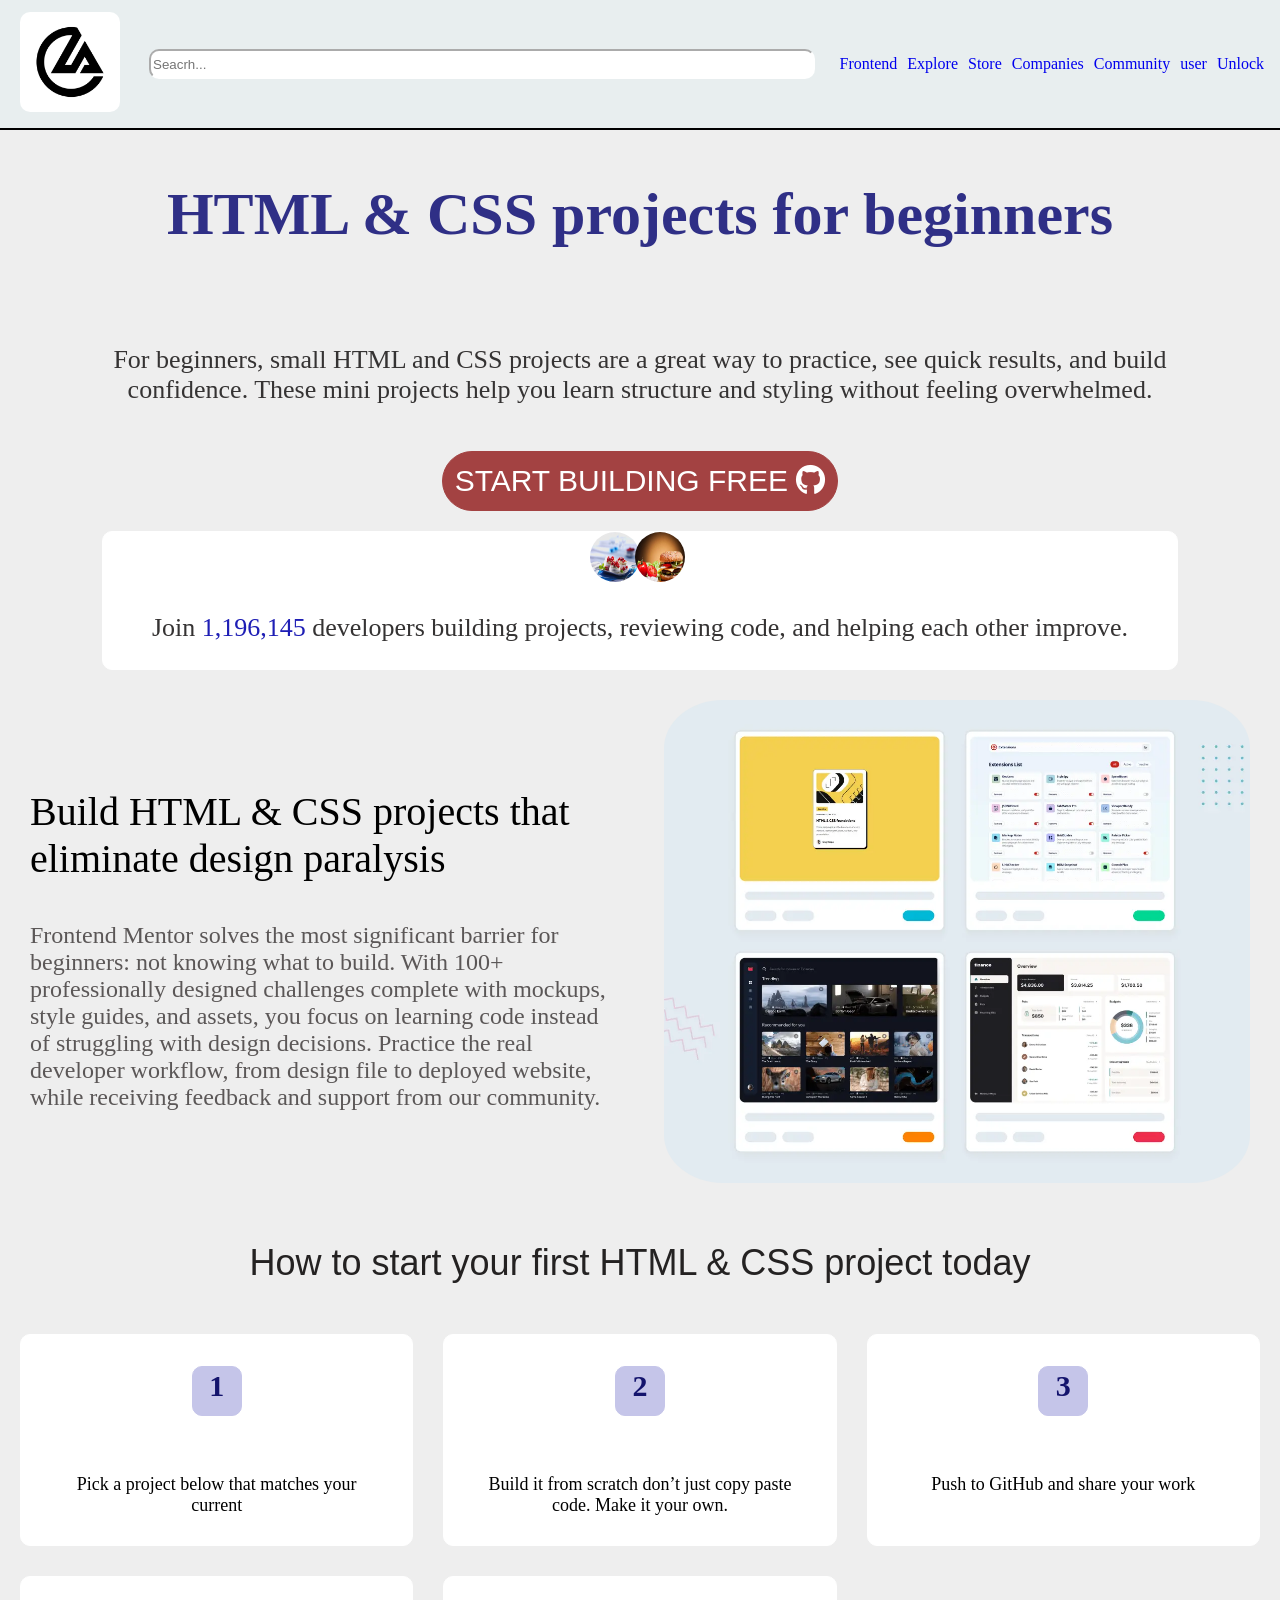
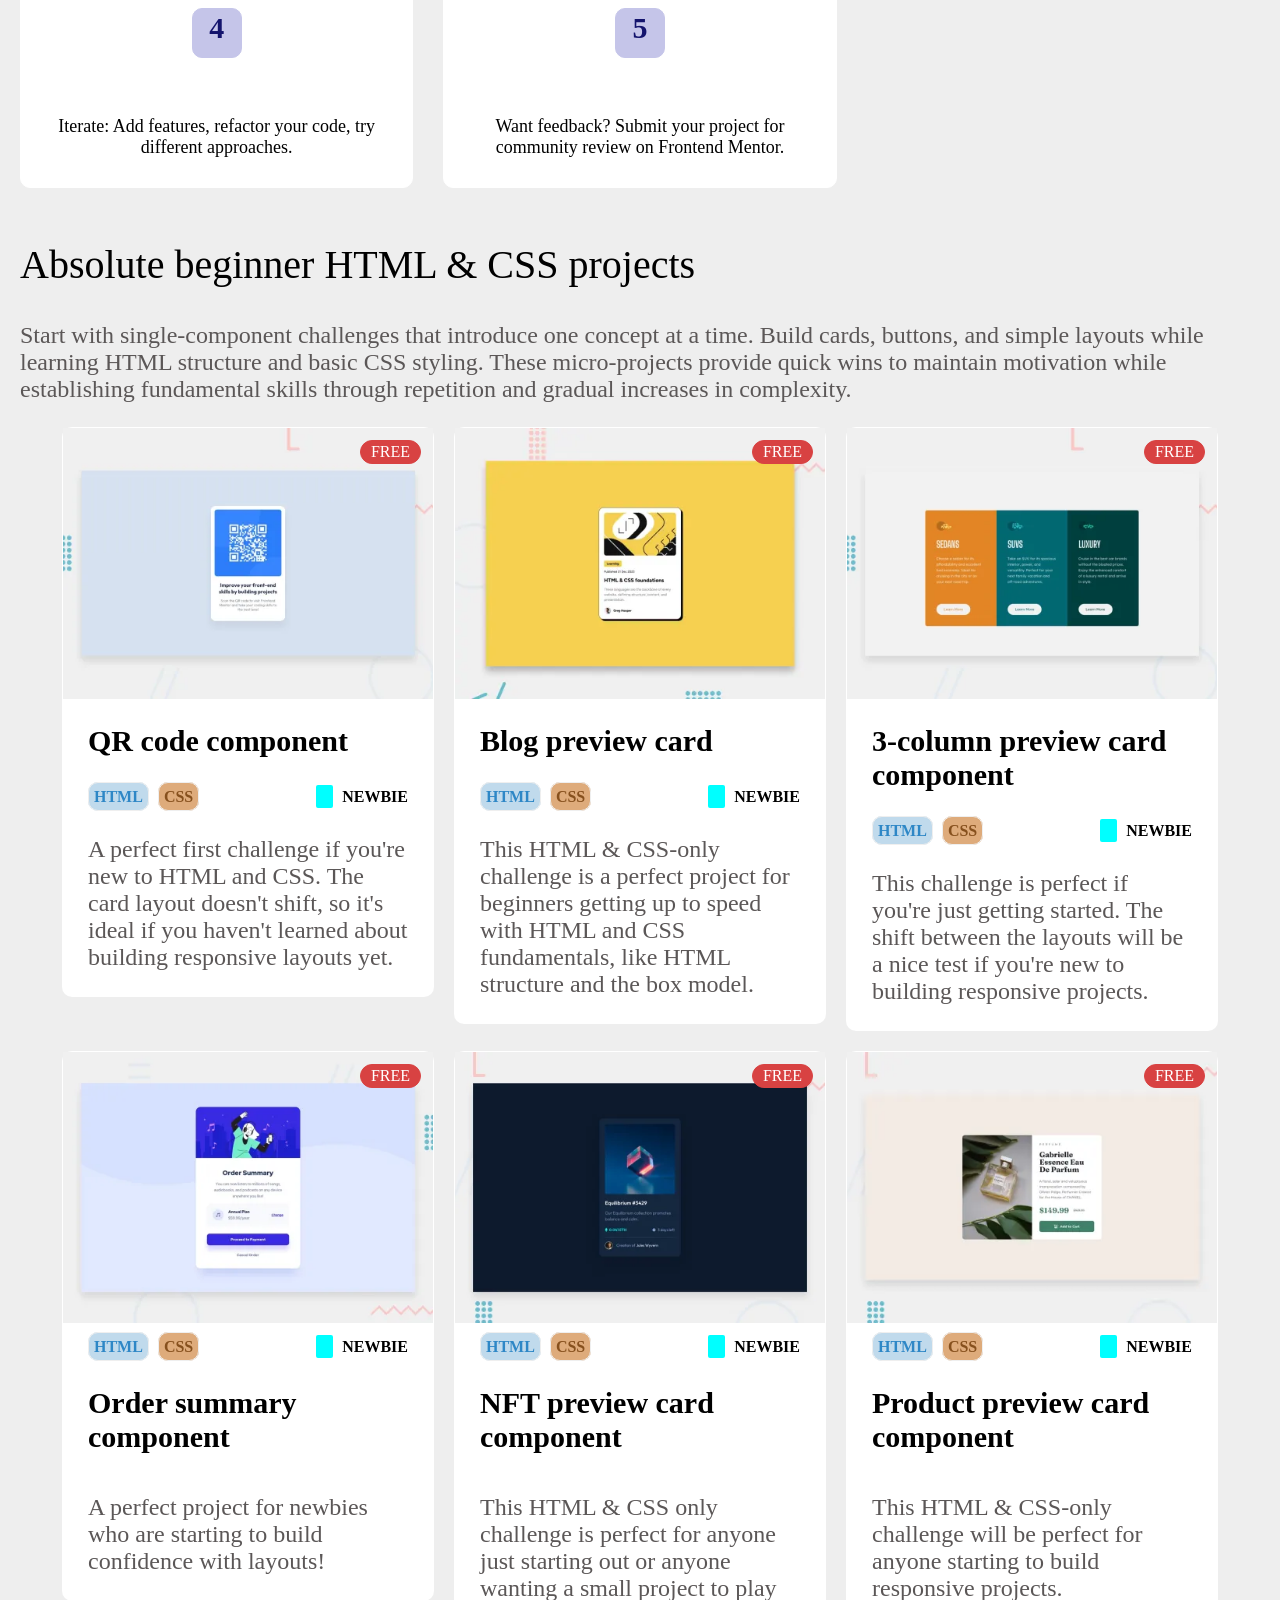
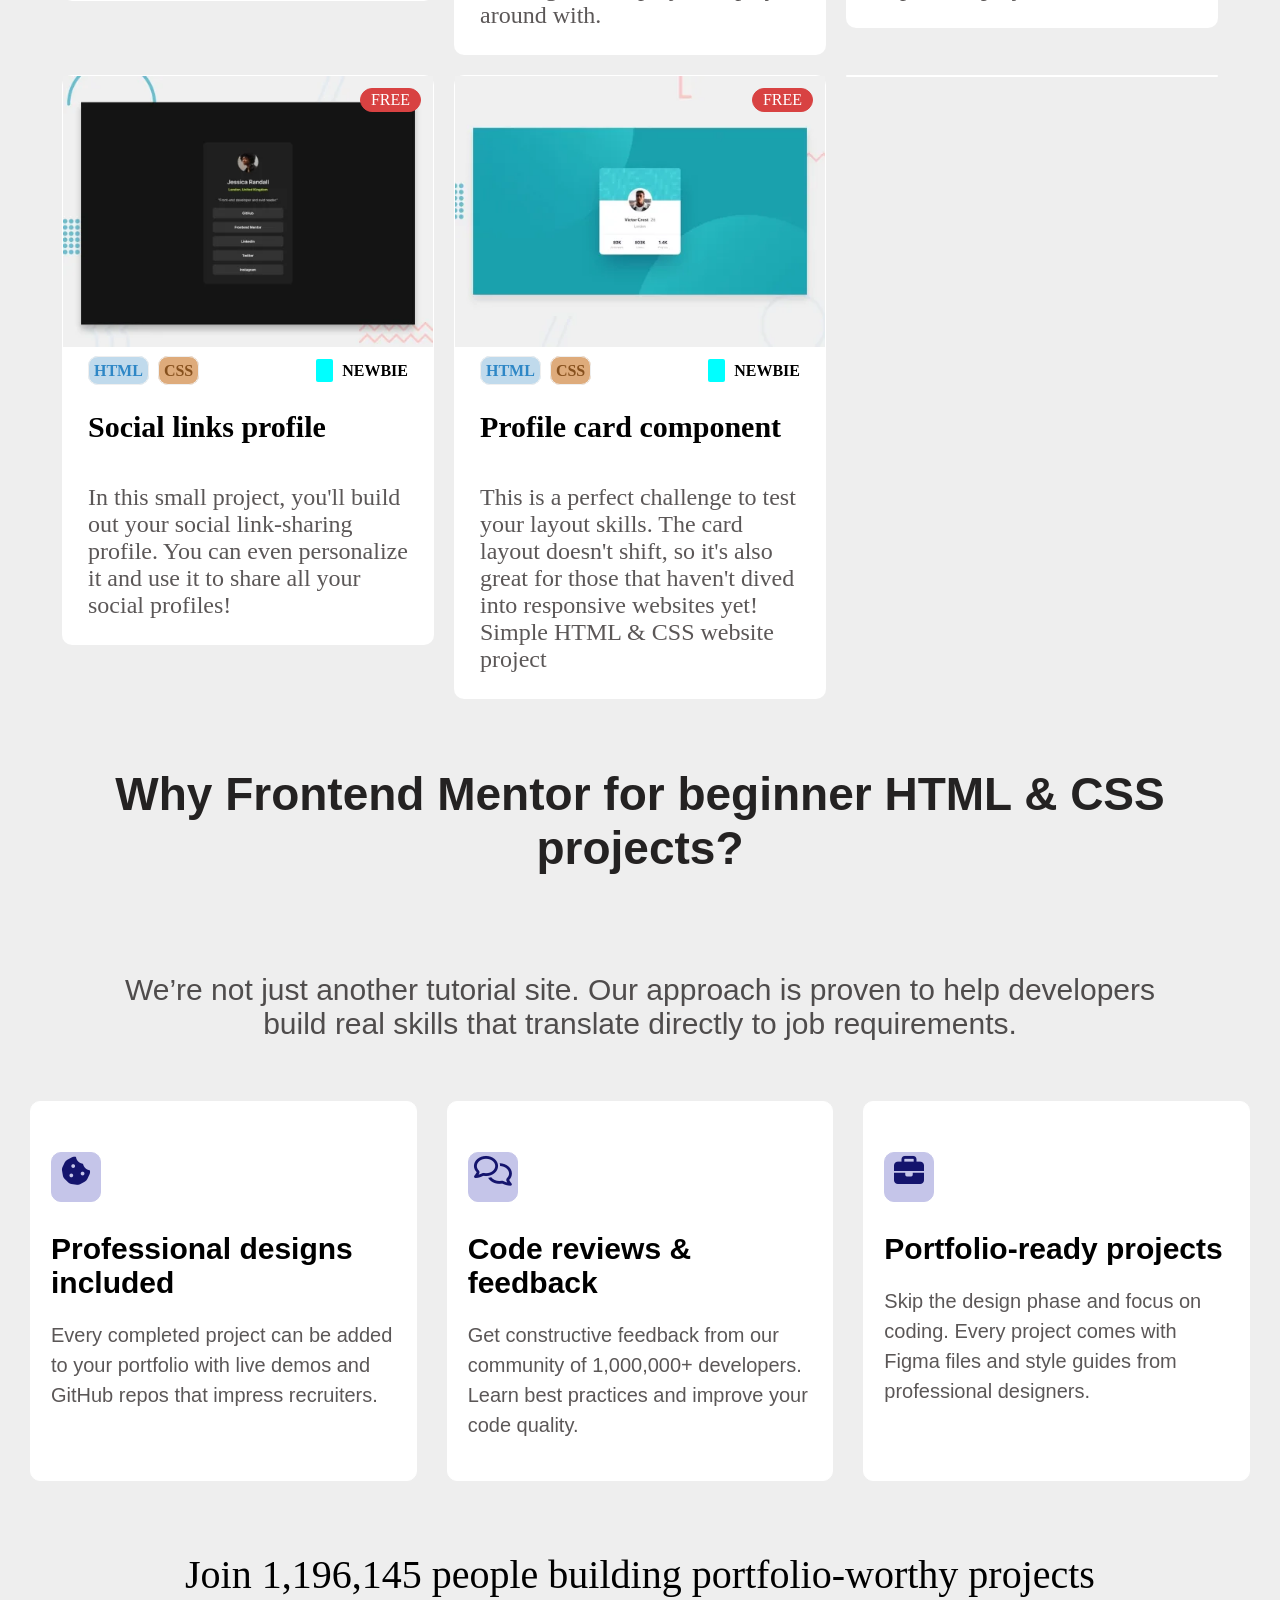
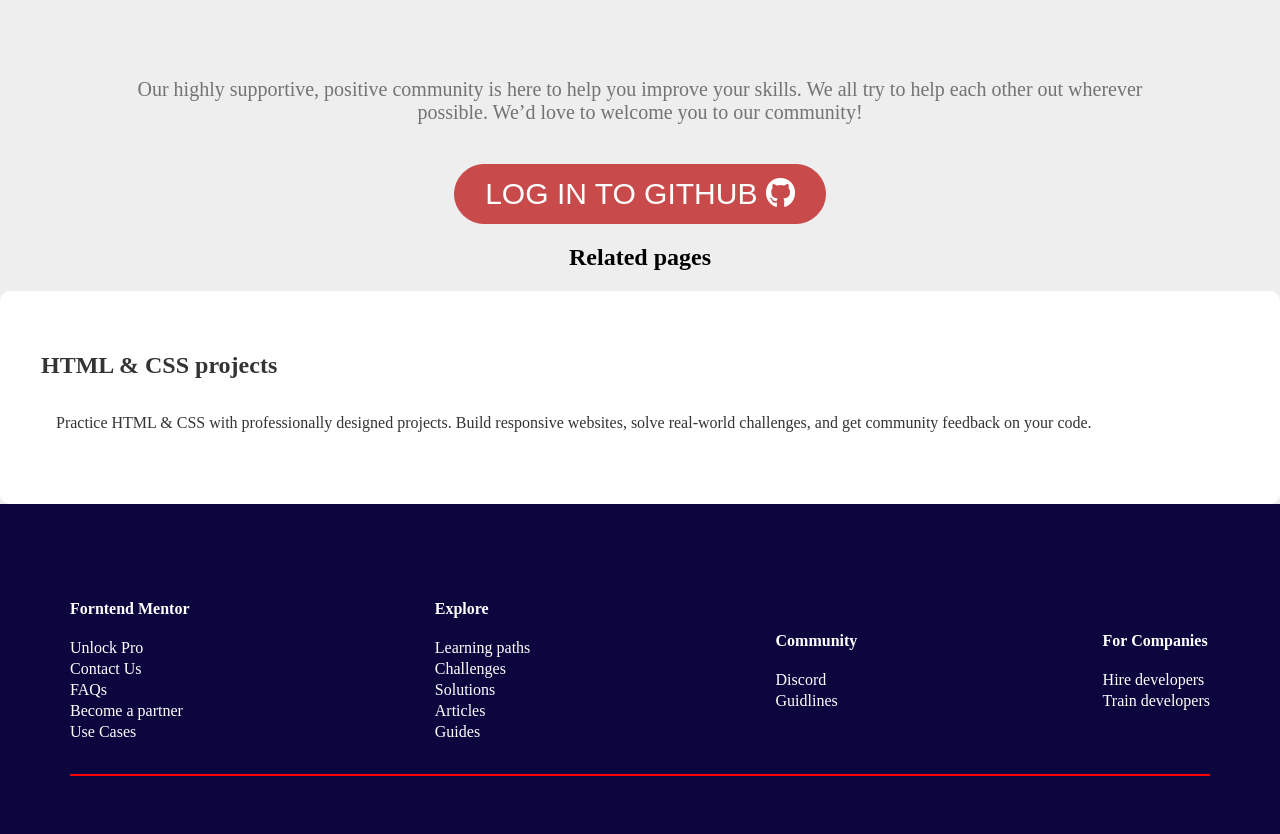
<file: index.html>
<!DOCTYPE html>
<html lang="en">

<head>
    <meta charset="UTF-8">
    <meta name="viewport" content="width=device-width, initial-scale=1.0">
    <title>Forntend Mentor</title>
    <link rel="stylesheet" href="css/New.css">
    <link
    rel="stylesheet"
    href="https://cdnjs.cloudflare.com/ajax/libs/font-awesome/6.5.2/css/all.min.css">


</head>

<body>
    <header>
        <div class="logo">
            <img  src="images/logos.jpeg" alt="logo">
        </div>
        <div id="right-hd"> <Input placeholder="Seacrh..." /></div>
        <div class="head-cont">
            <a href="frontend.html">Frontend</a>
            <a href="Explore.html">Explore</a>
            <a href="Store.html">Store</a>
            <a href="Companies.html">Companies</a>
            <a href="Community.html">Community</a>
            <a href="user.html">user</a>
            <a href="Unlock.html">Unlock</a>
        </div>
    </header>


    <main>


        <section class="action-page">
            <h1>HTML & CSS projects for beginners</h1>
            <p>For beginners, small HTML and CSS projects are a great way to practice, see quick results,
                and build confidence. These mini projects help you learn structure and styling without
                feeling overwhelmed.</p>
            <button>Start Building Free <i class="fa-brands fa-github"></i> </button>
            <div class="action-under-page">
                <div class="images1">
                    <img class="img1" src="images/food2.jpeg" alt="food">
                    <img class="img2" src="images/foooood.jpeg" alt="foooood">

                </div>
                <div>
                    <p>Join <span style="color: rgb(30, 30, 181);">1,196,145</span> developers building projects,
                        reviewing code, and helping each other improve.</p>
                </div>
            </div>
        </section>
        <section class="all-out">
            <img src="images/all-out.jpeg" alt="all-out">
            <div class="anyclass">
                <h3> Build HTML & CSS projects that eliminate design paralysis</h3>
                <p>Frontend Mentor solves the most significant barrier for beginners: not knowing what to build.
                    With 100+ professionally designed challenges complete with mockups, style guides, and assets, you
                    focus on learning code instead of struggling with design decisions.
                    Practice the real developer workflow, from design file to deployed website, while receiving feedback
                    and support from our community.</p>
            </div>
        </section>
        <section class="how-to-page">
            <h1>How to start your first HTML & CSS project today</h1>
            <div class="grid-layout">
                <div class="how-to">
                    <h3>1</h3>
                    <p>Pick a project below that matches your current</p>
                </div>
                <div class="how-to">
                    <h3>2</h3>
                    <p>Build it from scratch don’t just copy paste code. Make it your own.</p>
                </div>
                <div class="how-to">
                    <h3>3</h3>
                    <p>Push to GitHub and share your work</p>
                </div>
                <div class="how-to">
                    <h3>4</h3>
                    <p>Iterate: Add features, refactor your code, try different approaches.</p>
                </div>
                <div class="how-to">
                    <h3>5</h3>
                    <p>Want feedback? Submit your project for community review on Frontend Mentor.</p>
                </div>
            </div>
        </section>




        <section class="grid-fall">
            <div>
                <h2>Absolute beginner HTML & CSS projects</h2>
                <p>Start with single-component challenges that introduce one concept at a time. Build cards, buttons,
                    and simple layouts
                    while learning HTML structure and basic CSS styling.
                    These micro-projects provide quick wins to maintain motivation while
                    establishing fundamental skills through repetition and gradual increases
                    in complexity.</p>
            </div>
            <div class="inner-fall-in">
                <div class="inner-fall-div">
                    <div class="fall-in-img-sec">
                        <span class="tag"> FREE</span>
                        <img src="images/qr-code.jpg" alt="">
                    </div>
                    <h4>QR code component</h4>
                    <div class="lang">
                        <div class="left-lang">
                            <span class="first-lang">HTML</span>
                            <span class="second-lang">CSS</span>
                        </div>
                        <div>
                            <span
                                style=" width:6px; height:4px; color: aqua; padding: 3px; background-color:aqua; border-radius: 2px; margin-right: 5px;">O</span>
                            <span class="third-lang">newbie </span>
                        </div>
                    </div>
                    <p>A perfect first challenge if you're new to HTML and CSS.
                        The card layout doesn't shift, so it's ideal if you haven't learned about building responsive
                        layouts yet.</p>
                </div>
                <div class="inner-fall-div">
                    <div class="fall-in-img-sec">
                        <span class="tag"> FREE</span>
                        <img src="images/Blog.jpg" alt="">
                    </div>
                    <h4>Blog preview card</h4>
                    <div class="lang">
                        <div class="left-lang">
                            <span class="first-lang">HTML</span>
                            <span class="second-lang">CSS</span>
                        </div>
                        <div>
                            <span
                                style=" width:6px; height:4px; color: aqua; padding: 3px; background-color:aqua; border-radius: 2px; margin-right: 5px;">O</span>
                            <span class="third-lang">newbie </span>
                        </div>
                    </div>
                    <p>This HTML & CSS-only challenge is a perfect project for beginners getting up to speed with HTML
                        and CSS fundamentals, like HTML structure and the box model.</p>
                </div>
                <div class="inner-fall-div">
                    <div class="fall-in-img-sec">
                        <span class="tag"> FREE</span>
                        <img src="images/11.jpg" alt="">
                    </div>
                    <h4>3-column preview card component</h4>
                    <div class="lang">
                        <div class="left-lang">
                            <span class="first-lang">HTML</span>
                            <span class="second-lang">CSS</span>
                        </div>
                        <div>
                            <span
                                style=" width:6px; height:4px; color: aqua; padding: 3px; background-color:aqua; border-radius: 2px; margin-right: 5px;">O</span>
                            <span class="third-lang">newbie </span>
                        </div>
                    </div>
                    <p> This challenge is perfect if you're just getting started. The shift between the layouts will be
                        a nice test if you're new to building responsive projects.</p>


                </div>
                <div class="inner-fall-div">
                    <div class="fall-in-img-sec">
                        <span class="tag"> FREE</span>
                        <img src="images/22.jpg" alt="">
                    </div>
                    <div class="lang">
                        <div class="left-lang">
                            <span class="first-lang">HTML</span>
                            <span class="second-lang">CSS</span>
                        </div>
                        <div>
                            <span
                                style=" width:6px; height:4px; color: aqua; padding: 3px; background-color:aqua; border-radius: 2px; margin-right: 5px;">O</span>
                            <span class="third-lang">newbie </span>
                        </div>
                    </div>
                    <h4>Order summary component</h4>
                    <p>A perfect project for newbies who are starting to build confidence with layouts!</p>
                </div>
                <div class="inner-fall-div">
                    <div class="fall-in-img-sec">
                        <span class="tag"> FREE</span>
                        <img src="images/33.jpg" alt="">
                    </div>

                    <div class="lang">
                        <div class="left-lang">
                            <span class="first-lang">HTML</span>
                            <span class="second-lang">CSS</span>
                        </div>
                        <div>
                            <span
                                style=" width:6px; height:4px; color: aqua; padding: 3px; background-color:aqua; border-radius: 2px; margin-right: 5px;">O</span>
                            <span class="third-lang">newbie </span>
                        </div>
                    </div>
                    <h4>NFT preview card component</h4>
                    <p>This HTML & CSS only challenge is perfect for anyone just starting out or anyone wanting a small
                        project to play around with.</p>
                </div>
                <div class="inner-fall-div">
                    <div class="fall-in-img-sec">
                        <span class="tag"> FREE</span>
                        <img src="images/55.jpg" alt="">
                    </div>

                    <div class="lang">
                        <div class="left-lang">
                            <span class="first-lang">HTML</span>
                            <span class="second-lang">CSS</span>
                        </div>
                        <div>
                            <span
                                style=" width:6px; height:4px; color: aqua; padding: 3px; background-color:aqua; border-radius: 2px; margin-right: 5px;">O</span>
                            <span class="third-lang">newbie </span>
                        </div>
                    </div>
                    <h4>Product preview card component</h4>
                    <p>This HTML & CSS-only challenge will be perfect for anyone starting to build responsive projects.
                    </p>
                </div>
                <div class="inner-fall-div">
                    <div class="fall-in-img-sec">
                        <span class="tag"> FREE</span>
                        <img src="images/66.jpg" alt="">
                    </div>

                    <div class="lang">
                        <div class="left-lang">
                            <span class="first-lang">HTML</span>
                            <span class="second-lang">CSS</span>
                        </div>
                        <div>
                            <span
                                style=" width:6px; height:4px; color: aqua; padding: 3px; background-color:aqua; border-radius: 2px; margin-right: 5px;">O</span>
                            <span class="third-lang">newbie </span>
                        </div>
                    </div>
                    <h4>Social links profile</h4>
                    <p>In this small project, you'll build out your social link-sharing profile.
                        You can even personalize it and use it to share all your social profiles!</p>
                </div>
                <div class="inner-fall-div">
                    <div class="fall-in-img-sec">
                        <span class="tag"> FREE</span>
                        <img src="images/77.jpg" alt="">
                    </div>

                    <div class="lang">
                        <div class="left-lang">
                            <span class="first-lang">HTML</span>
                            <span class="second-lang">CSS</span>
                        </div>
                        <div>
                            <span
                                style=" width:6px; height:4px; color: aqua; padding: 3px; background-color:aqua; border-radius: 2px; margin-right: 5px;">O</span>
                            <span class="third-lang">newbie </span>
                        </div>
                    </div>
                    <h4>Profile card component</h4>
                    <p>This is a perfect challenge to test your layout skills.
                        The card layout doesn't shift, so it's also great for those that haven't dived into responsive
                        websites yet!
                        Simple HTML & CSS website project</p>
                </div>
                <div  class="inner-fall-div"></div>
            </div>

        </section>
                <!-- <section>
                  <h1  Why Frontend Mentor for beginner HTML & CSS projects?</h1>
                  <p>
                    We’re not just another tutorial site. Our approach is proven to help developers build real skills that translate directly to job requirements.
                  </p>
                  div
                </section> -->



        <section class="phone-page">
            <div class="phone-top">
                <h1>Why Frontend Mentor for beginner HTML & CSS projects?</h1>
                <p>We’re not just another tutorial site.
                    Our approach is proven to help developers build real skills that translate directly to job
                    requirements.</p>
            </div>

            <div class="grid-lay">
                <div class="all-text">
                    <h3>
                       <i class="fa-duotone fa-solid fa-cookie-bite"></i>
                    </h3>
                    <span>Professional designs included</span>
                    <p>Every completed project can be added to your portfolio with live demos and GitHub repos that
                        impress recruiters.</p>
                </div>
                <div class="all-text">
                    <h3>
                        <i class="fa-regular fa-comments"></i>
                    </h3>
                    <span>Code reviews & feedback</span>
                    <p>Get constructive feedback from our community of 1,000,000+ developers.
                        Learn best practices and improve your code quality.</p>
                </div>
                <div class="all-text">
                    <h3>
                        <i class="fa-solid fa-briefcase"></i>
                    </h3>
                    <span>Portfolio-ready projects</span>
                    <p>Skip the design phase and focus on coding.
                        Every project comes with Figma files and style guides from professional designers.</p>
                </div>



            </div>
            </div>
        </section>

        <section class="subomi-page">
            <h3>Join 1,196,145 people building portfolio-worthy projects</h3>
            <p>Our highly supportive, positive community is here to help you improve your skills.
                We all try to help each other out wherever possible.
                We’d love to welcome you to our community!</p>
            <button>Log in to GitHub <i class="fa-brands fa-github"></i></button>
        </section>

        <section class="grid-off">
            <h1>Related pages</h1>
            <div class="test-on">
                <h2>HTML & CSS projects</h2>
                <p>Practice HTML & CSS with professionally designed projects.
                    Build responsive websites, solve real-world challenges,
                    and get community feedback on your code.</p>

            </div>
        </section>

        

        <section></section>
        <section></section>
        <section></section>
    </main>

    <footer>
        <div class="footer-column">
            <div class="ft-ct-wrap">
                <h4>Forntend Mentor</h4>
                <div>
                    <a href="#"> Unlock Pro</a>
                    <a href="#">Contact Us </a>
                    <a href="#">FAQs</a>
                    <a href="#">Become a partner</a>
                    <a href="#">Use Cases</a>
                </div>
            </div>
            <div class="ft-ct-wrap">
                <h4>Explore</h4>
                <div>
                    <a href="#">Learning paths</a>
                    <a href="#">Challenges</a>
                    <a href="#">Solutions</a>
                    <a href="#">Articles</a>
                    <a href="#">Guides</a>
                </div>
            </div>
            <div class="ft-ct-wrap">
                <h4>Community</h4>
                <div>
                    <a href="#">Discord</a>
                    <a href="#">Guidlines</a>
                </div>
            </div>
            <div class="ft-ct-wrap">
                <h4>For Companies</h4>
                <div>
                    <a href="#">Hire developers</a>
                    <a href="#">Train developers</a>
                </div>
            </div>
        </div>
        <hr color="red" width="100%">
    </footer>
</body>

</html>
</file>
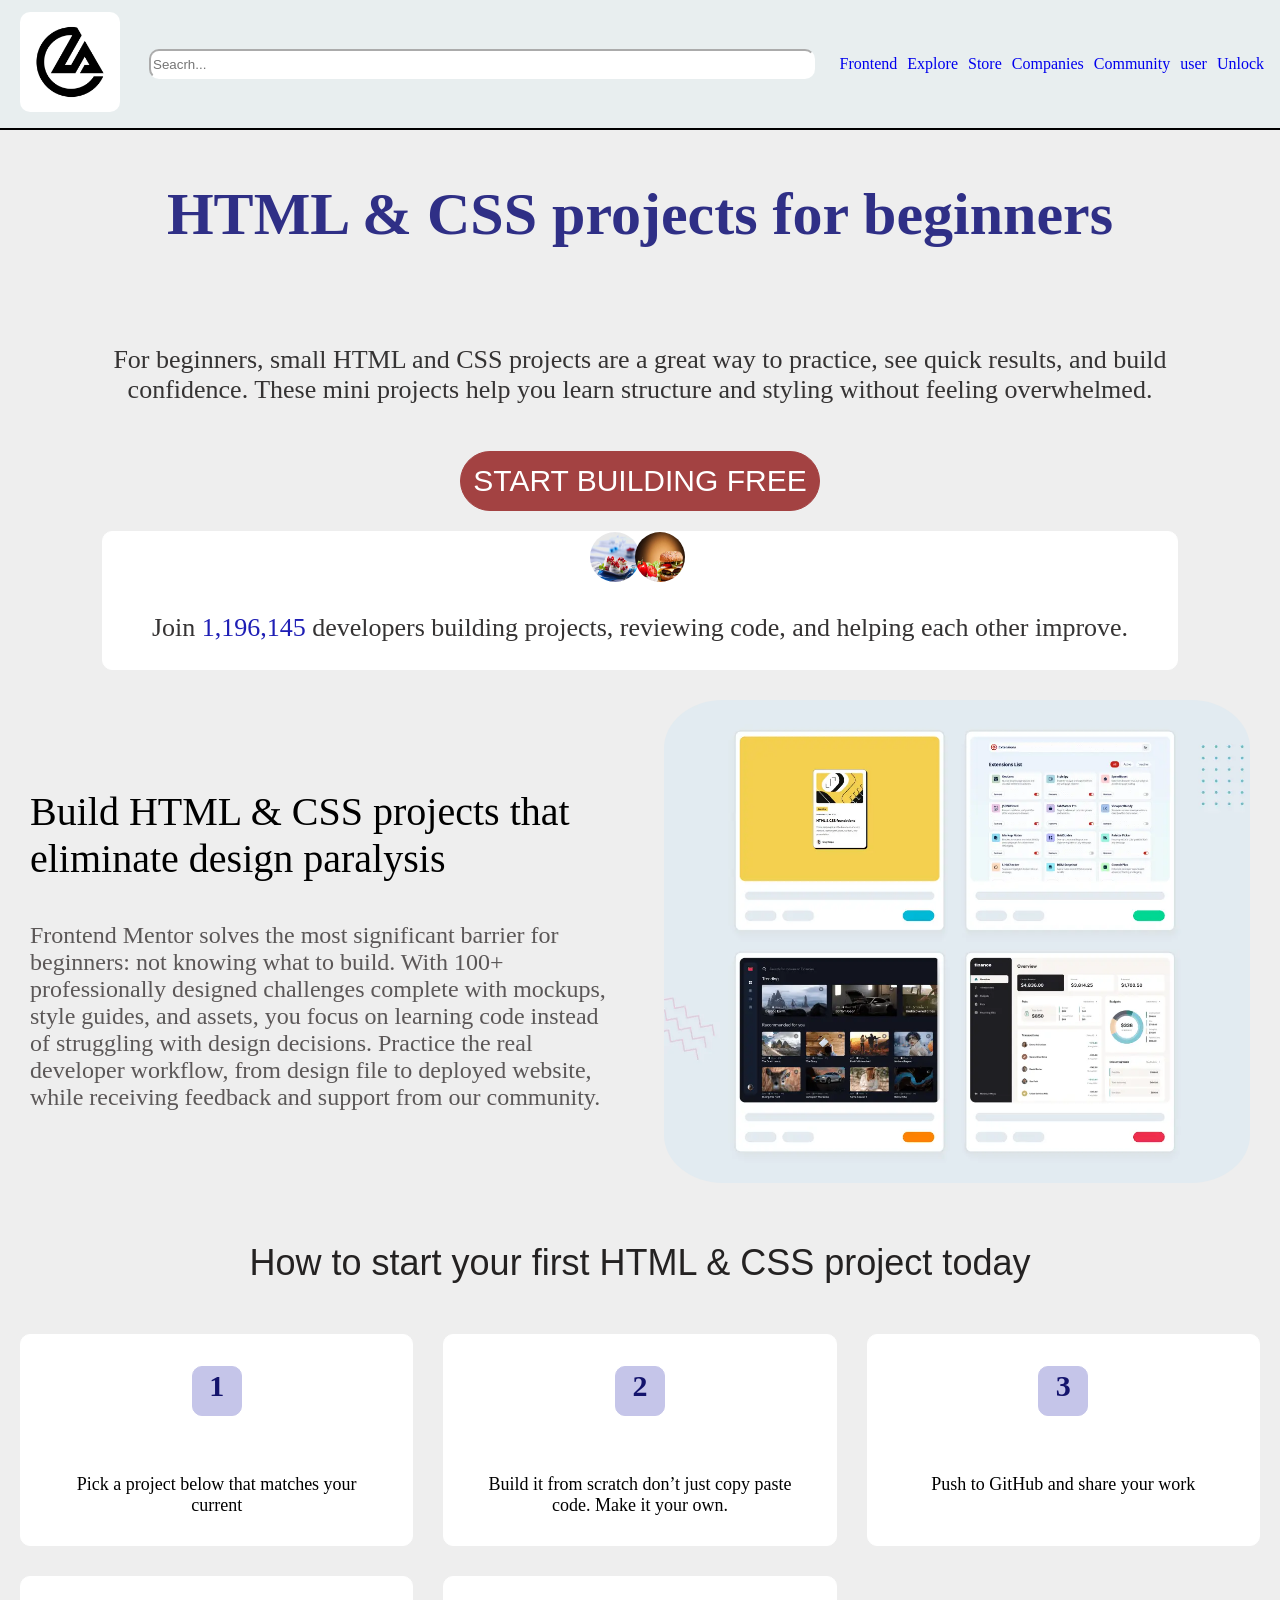
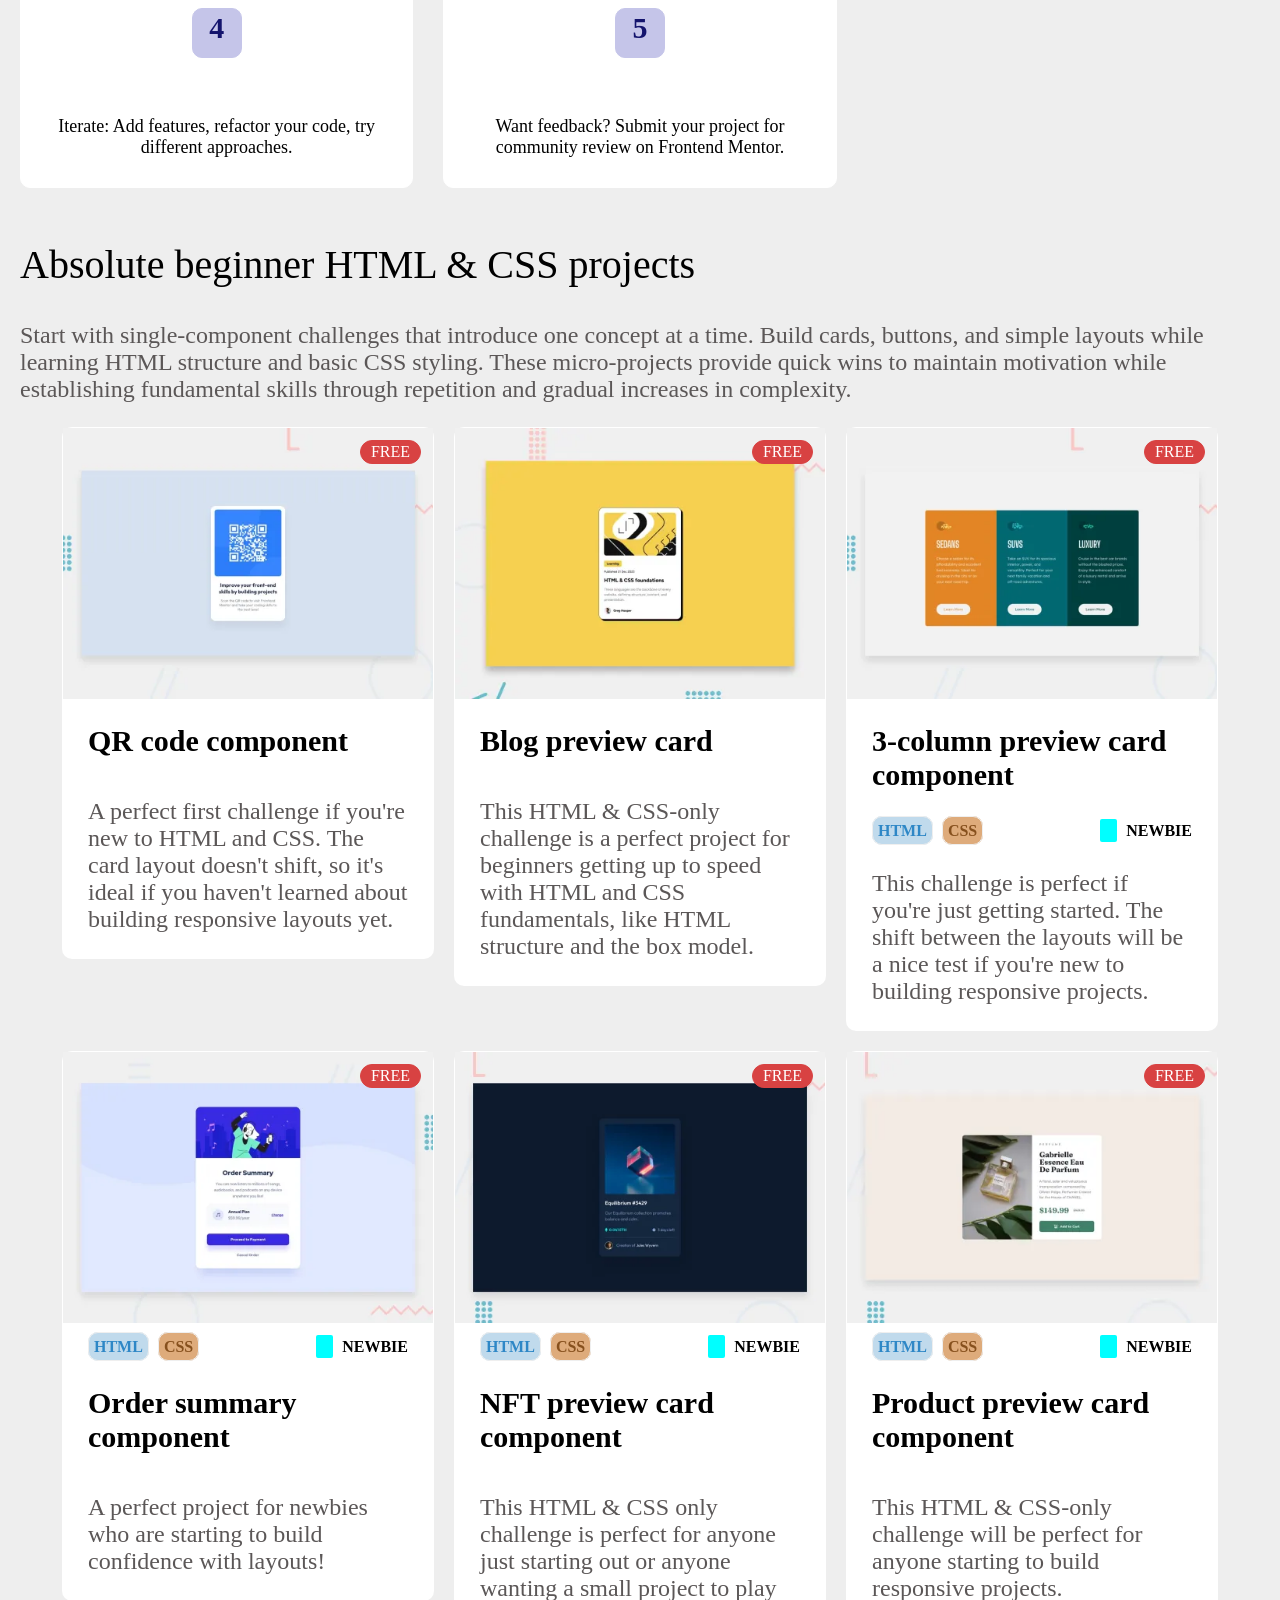
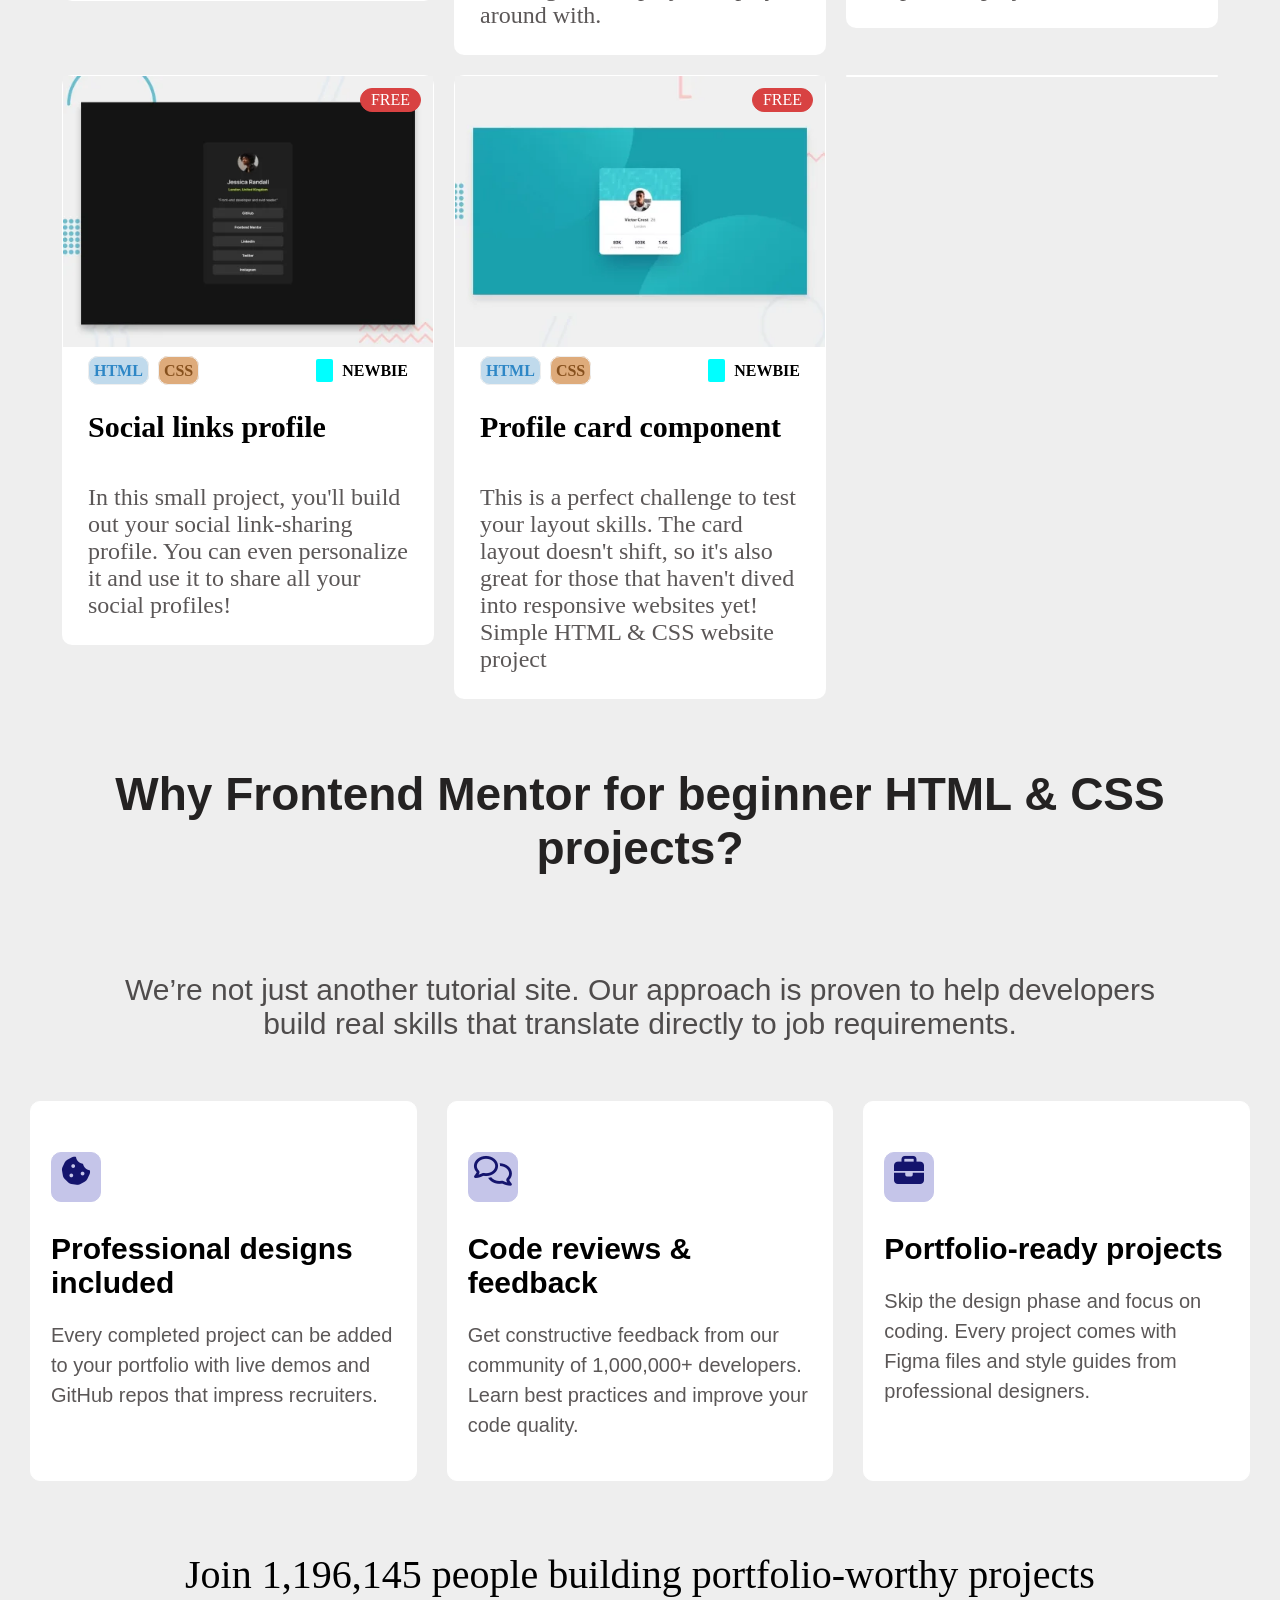
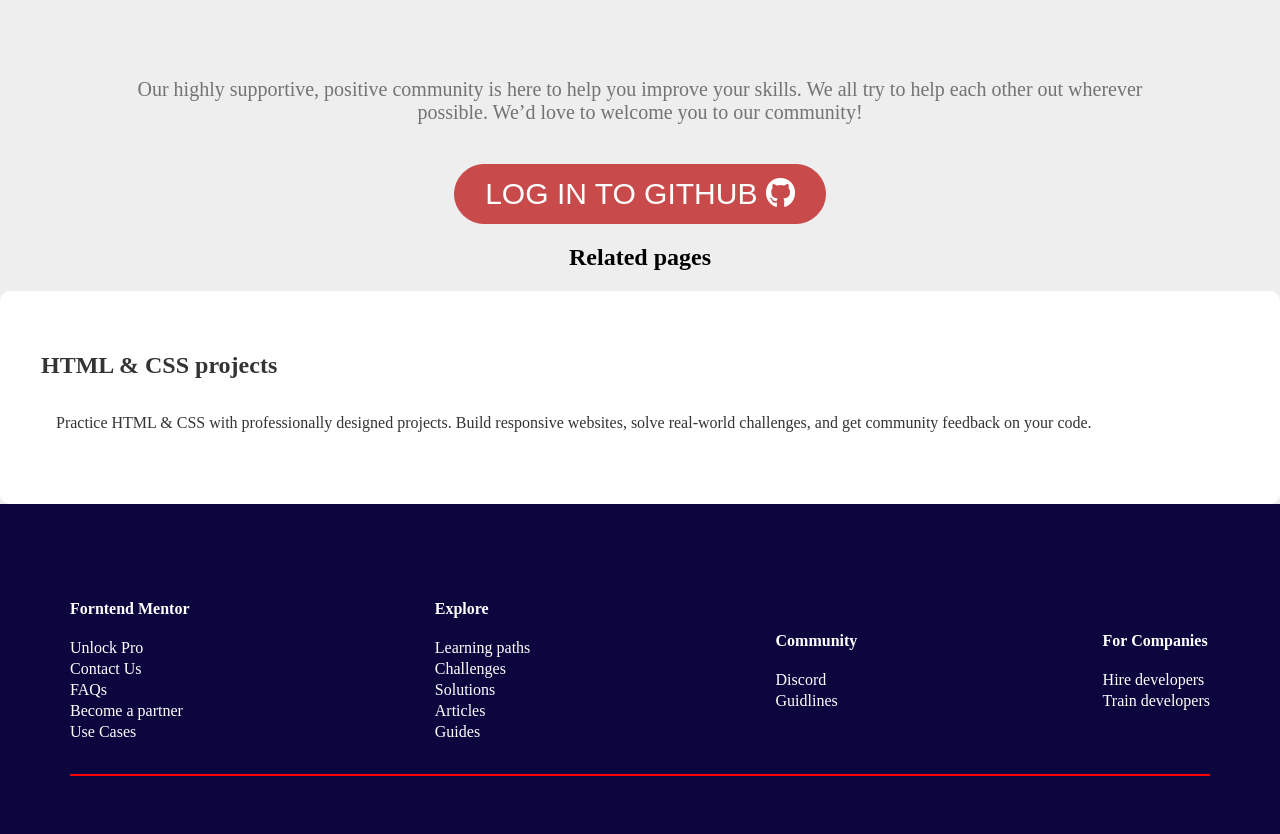
<file: html/index.html>
<!DOCTYPE html>
<html lang="en">

<head>
    <meta charset="UTF-8">
    <meta name="viewport" content="width=device-width, initial-scale=1.0">
    <title>Forntend Mentor</title>
    <link rel="stylesheet" href="../css/New.css">
    <link
    rel="stylesheet"
    href="https://cdnjs.cloudflare.com/ajax/libs/font-awesome/6.5.2/css/all.min.css">


</head>

<body>
    <header>
        <div class="logo">
            <img  src="../images/logos.jpeg" alt="logo">
        </div>
        <div id="right-hd"> <Input placeholder="Seacrh..." /></div>
        <div class="head-cont">
            <a href="frontend.html">Frontend</a>
            <a href="Explore.html">Explore</a>
            <a href="Store.html">Store</a>
            <a href="Companies.html">Companies</a>
            <a href="Community.html">Community</a>
            <a href="user.html">user</a>
            <a href="Unlock.html">Unlock</a>
        </div>
    </header>


    <main>


        <section class="action-page">
            <h1>HTML & CSS projects for beginners</h1>
            <p>For beginners, small HTML and CSS projects are a great way to practice, see quick results,
                and build confidence. These mini projects help you learn structure and styling without
                feeling overwhelmed.</p>
            <button>Start Building Free</button>
            <div class="action-under-page">
                <div class="images1">
                    <img class="img1" src="../images/food2.jpeg" alt="food">
                    <img class="img2" src="../images/foooood.jpeg" alt="foooood">

                </div>
                <div>
                    <p>Join <span style="color: rgb(30, 30, 181);">1,196,145</span> developers building projects,
                        reviewing code, and helping each other improve.</p>
                </div>
            </div>
        </section>
        <section class="all-out">
            <img src="../images/all-out.jpeg" alt="all-out">
            <div class="anyclass">
                <h3> Build HTML & CSS projects that eliminate design paralysis</h3>
                <p>Frontend Mentor solves the most significant barrier for beginners: not knowing what to build.
                    With 100+ professionally designed challenges complete with mockups, style guides, and assets, you
                    focus on learning code instead of struggling with design decisions.
                    Practice the real developer workflow, from design file to deployed website, while receiving feedback
                    and support from our community.</p>
            </div>
        </section>
        <section class="how-to-page">
            <h1>How to start your first HTML & CSS project today</h1>
            <div class="grid-layout">
                <div class="how-to">
                    <h3>1</h3>
                    <p>Pick a project below that matches your current</p>
                </div>
                <div class="how-to">
                    <h3>2</h3>
                    <p>Build it from scratch don’t just copy paste code. Make it your own.</p>
                </div>
                <div class="how-to">
                    <h3>3</h3>
                    <p>Push to GitHub and share your work</p>
                </div>
                <div class="how-to">
                    <h3>4</h3>
                    <p>Iterate: Add features, refactor your code, try different approaches.</p>
                </div>
                <div class="how-to">
                    <h3>5</h3>
                    <p>Want feedback? Submit your project for community review on Frontend Mentor.</p>
                </div>
            </div>
        </section>




        <section class="grid-fall">
            <div>
                <h2>Absolute beginner HTML & CSS projects</h2>
                <p>Start with single-component challenges that introduce one concept at a time. Build cards, buttons,
                    and simple layouts
                    while learning HTML structure and basic CSS styling.
                    These micro-projects provide quick wins to maintain motivation while
                    establishing fundamental skills through repetition and gradual increases
                    in complexity.</p>
            </div>
            <div class="inner-fall-in">
                <div class="inner-fall-div">
                    <div class="fall-in-img-sec">
                        <span class="tag"> FREE</span>
                        <img src="../images/qr-code.jpg" alt="">
                    </div>
                    <h4>QR code component</h4>
                    <p>A perfect first challenge if you're new to HTML and CSS.
                        The card layout doesn't shift, so it's ideal if you haven't learned about building responsive
                        layouts yet.</p>
                </div>
                <div class="inner-fall-div">
                    <div class="fall-in-img-sec">
                        <span class="tag"> FREE</span>
                        <img src="../images/Blog.jpg" alt="">
                    </div>
                    <h4>Blog preview card</h4>
                    <p>This HTML & CSS-only challenge is a perfect project for beginners getting up to speed with HTML
                        and CSS fundamentals, like HTML structure and the box model.</p>
                </div>
                <div class="inner-fall-div">
                    <div class="fall-in-img-sec">
                        <span class="tag"> FREE</span>
                        <img src="../images/11.jpg" alt="">
                    </div>
                    <h4>3-column preview card component</h4>
                    <div class="lang">
                        <div class="left-lang">
                            <span class="first-lang">HTML</span>
                            <span class="second-lang">CSS</span>
                        </div>
                        <div>
                            <span
                                style=" width:6px; height:4px; color: aqua; padding: 3px; background-color:aqua; border-radius: 2px; margin-right: 5px;">O</span>
                            <span class="third-lang">newbie </span>
                        </div>
                    </div>
                    <p> This challenge is perfect if you're just getting started. The shift between the layouts will be
                        a nice test if you're new to building responsive projects.</p>


                </div>
                <div class="inner-fall-div">
                    <div class="fall-in-img-sec">
                        <span class="tag"> FREE</span>
                        <img src="../images/22.jpg" alt="">
                    </div>
                    <div class="lang">
                        <div class="left-lang">
                            <span class="first-lang">HTML</span>
                            <span class="second-lang">CSS</span>
                        </div>
                        <div>
                            <span
                                style=" width:6px; height:4px; color: aqua; padding: 3px; background-color:aqua; border-radius: 2px; margin-right: 5px;">O</span>
                            <span class="third-lang">newbie </span>
                        </div>
                    </div>
                    <h4>Order summary component</h4>
                    <p>A perfect project for newbies who are starting to build confidence with layouts!</p>
                </div>
                <div class="inner-fall-div">
                    <div class="fall-in-img-sec">
                        <span class="tag"> FREE</span>
                        <img src="../images/33.jpg" alt="">
                    </div>

                    <div class="lang">
                        <div class="left-lang">
                            <span class="first-lang">HTML</span>
                            <span class="second-lang">CSS</span>
                        </div>
                        <div>
                            <span
                                style=" width:6px; height:4px; color: aqua; padding: 3px; background-color:aqua; border-radius: 2px; margin-right: 5px;">O</span>
                            <span class="third-lang">newbie </span>
                        </div>
                    </div>
                    <h4>NFT preview card component</h4>
                    <p>This HTML & CSS only challenge is perfect for anyone just starting out or anyone wanting a small
                        project to play around with.</p>
                </div>
                <div class="inner-fall-div">
                    <div class="fall-in-img-sec">
                        <span class="tag"> FREE</span>
                        <img src="../images/55.jpg" alt="">
                    </div>

                    <div class="lang">
                        <div class="left-lang">
                            <span class="first-lang">HTML</span>
                            <span class="second-lang">CSS</span>
                        </div>
                        <div>
                            <span
                                style=" width:6px; height:4px; color: aqua; padding: 3px; background-color:aqua; border-radius: 2px; margin-right: 5px;">O</span>
                            <span class="third-lang">newbie </span>
                        </div>
                    </div>
                    <h4>Product preview card component</h4>
                    <p>This HTML & CSS-only challenge will be perfect for anyone starting to build responsive projects.
                    </p>
                </div>
                <div class="inner-fall-div">
                    <div class="fall-in-img-sec">
                        <span class="tag"> FREE</span>
                        <img src="../images/66.jpg" alt="">
                    </div>

                    <div class="lang">
                        <div class="left-lang">
                            <span class="first-lang">HTML</span>
                            <span class="second-lang">CSS</span>
                        </div>
                        <div>
                            <span
                                style=" width:6px; height:4px; color: aqua; padding: 3px; background-color:aqua; border-radius: 2px; margin-right: 5px;">O</span>
                            <span class="third-lang">newbie </span>
                        </div>
                    </div>
                    <h4>Social links profile</h4>
                    <p>In this small project, you'll build out your social link-sharing profile.
                        You can even personalize it and use it to share all your social profiles!</p>
                </div>
                <div class="inner-fall-div">
                    <div class="fall-in-img-sec">
                        <span class="tag"> FREE</span>
                        <img src="../images/77.jpg" alt="">
                    </div>

                    <div class="lang">
                        <div class="left-lang">
                            <span class="first-lang">HTML</span>
                            <span class="second-lang">CSS</span>
                        </div>
                        <div>
                            <span
                                style=" width:6px; height:4px; color: aqua; padding: 3px; background-color:aqua; border-radius: 2px; margin-right: 5px;">O</span>
                            <span class="third-lang">newbie </span>
                        </div>
                    </div>
                    <h4>Profile card component</h4>
                    <p>This is a perfect challenge to test your layout skills.
                        The card layout doesn't shift, so it's also great for those that haven't dived into responsive
                        websites yet!
                        Simple HTML & CSS website project</p>
                </div>
                <div  class="inner-fall-div"></div>
            </div>

        </section>
                <!-- <section>
                  <h1  Why Frontend Mentor for beginner HTML & CSS projects?</h1>
                  <p>
                    We’re not just another tutorial site. Our approach is proven to help developers build real skills that translate directly to job requirements.
                  </p>
                  div
                </section> -->



        <section class="phone-page">
            <div class="phone-top">
                <h1>Why Frontend Mentor for beginner HTML & CSS projects?</h1>
                <p>We’re not just another tutorial site.
                    Our approach is proven to help developers build real skills that translate directly to job
                    requirements.</p>
            </div>

            <div class="grid-lay">
                <div class="all-text">
                    <h3>
                       <i class="fa-duotone fa-solid fa-cookie-bite"></i>
                    </h3>
                    <span>Professional designs included</span>
                    <p>Every completed project can be added to your portfolio with live demos and GitHub repos that
                        impress recruiters.</p>
                </div>
                <div class="all-text">
                    <h3>
                        <i class="fa-regular fa-comments"></i>
                    </h3>
                    <span>Code reviews & feedback</span>
                    <p>Get constructive feedback from our community of 1,000,000+ developers.
                        Learn best practices and improve your code quality.</p>
                </div>
                <div class="all-text">
                    <h3>
                        <i class="fa-solid fa-briefcase"></i>
                    </h3>
                    <span>Portfolio-ready projects</span>
                    <p>Skip the design phase and focus on coding.
                        Every project comes with Figma files and style guides from professional designers.</p>
                </div>



            </div>
            </div>
        </section>

        <section class="subomi-page">
            <h3>Join 1,196,145 people building portfolio-worthy projects</h3>
            <p>Our highly supportive, positive community is here to help you improve your skills.
                We all try to help each other out wherever possible.
                We’d love to welcome you to our community!</p>
            <button>Log in to GitHub <i class="fa-brands fa-github"></i></button>
        </section>

        <section class="grid-off">
            <h1>Related pages</h1>
            <div class="test-on">
                <h2>HTML & CSS projects</h2>
                <p>Practice HTML & CSS with professionally designed projects.
                    Build responsive websites, solve real-world challenges,
                    and get community feedback on your code.</p>

            </div>
        </section>

        

        <section></section>
        <section></section>
        <section></section>
    </main>

    <footer>
        <div class="footer-column">
            <div class="ft-ct-wrap">
                <h4>Forntend Mentor</h4>
                <div>
                    <a href="#"> Unlock Pro</a>
                    <a href="#">Contact Us </a>
                    <a href="#">FAQs</a>
                    <a href="#">Become a partner</a>
                    <a href="#">Use Cases</a>
                </div>
            </div>
            <div class="ft-ct-wrap">
                <h4>Explore</h4>
                <div>
                    <a href="#">Learning paths</a>
                    <a href="#">Challenges</a>
                    <a href="#">Solutions</a>
                    <a href="#">Articles</a>
                    <a href="#">Guides</a>
                </div>
            </div>
            <div class="ft-ct-wrap">
                <h4>Community</h4>
                <div>
                    <a href="#">Discord</a>
                    <a href="#">Guidlines</a>
                </div>
            </div>
            <div class="ft-ct-wrap">
                <h4>For Companies</h4>
                <div>
                    <a href="#">Hire developers</a>
                    <a href="#">Train developers</a>
                </div>
            </div>
        </div>
        <hr color="red" width="100%">
    </footer>
</body>

</html>
</file>
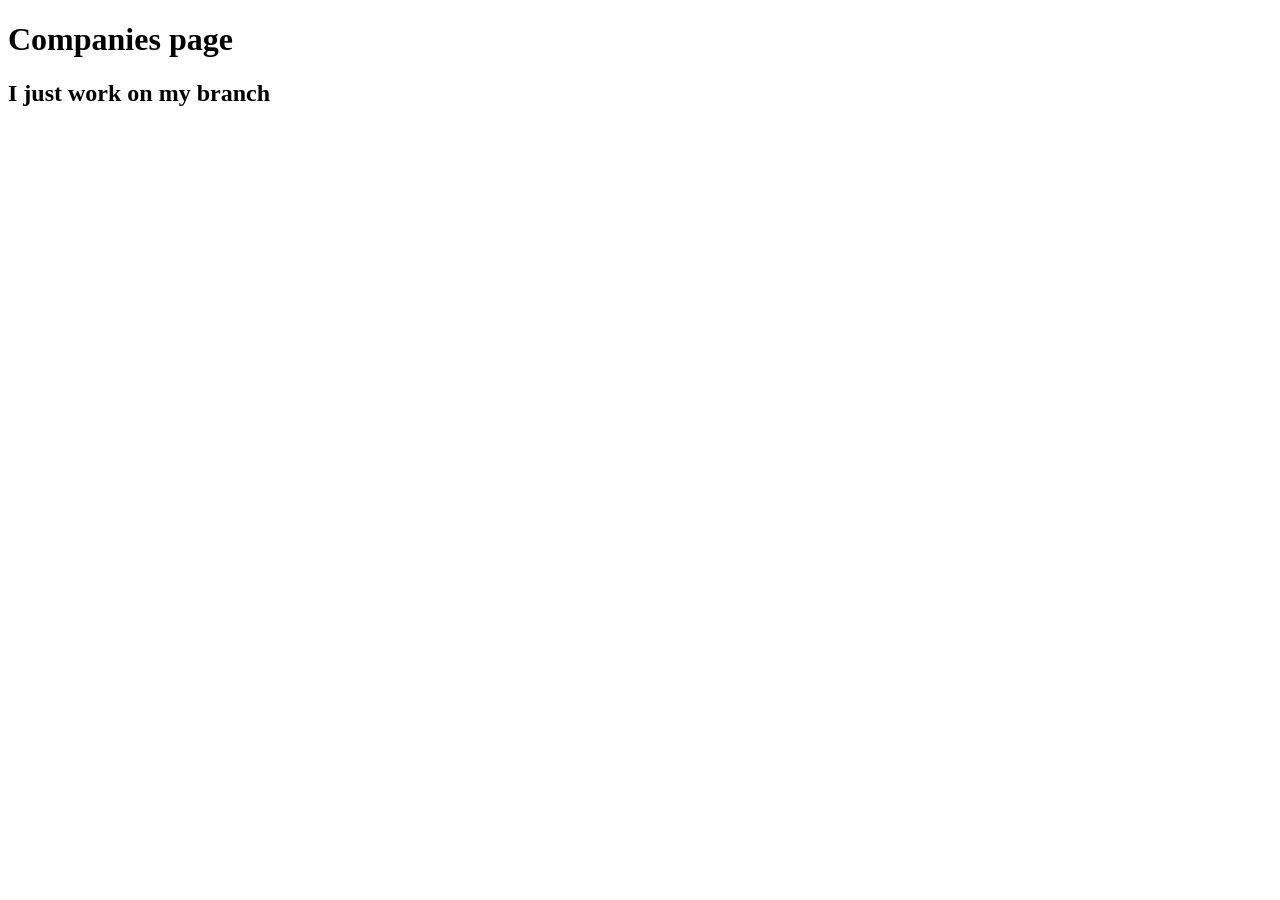
<file: Companies.html>
<!DOCTYPE html>
<html lang="en">
<head>
    <meta charset="UTF-8">
    <meta name="viewport" content="width=device-width, initial-scale=1.0">
    <title>Companies page</title>  

</head>
<body>
    <h1>Companies page</h1>
    <h2> I just work on my branch</h2>
</body>
</html>
</file>
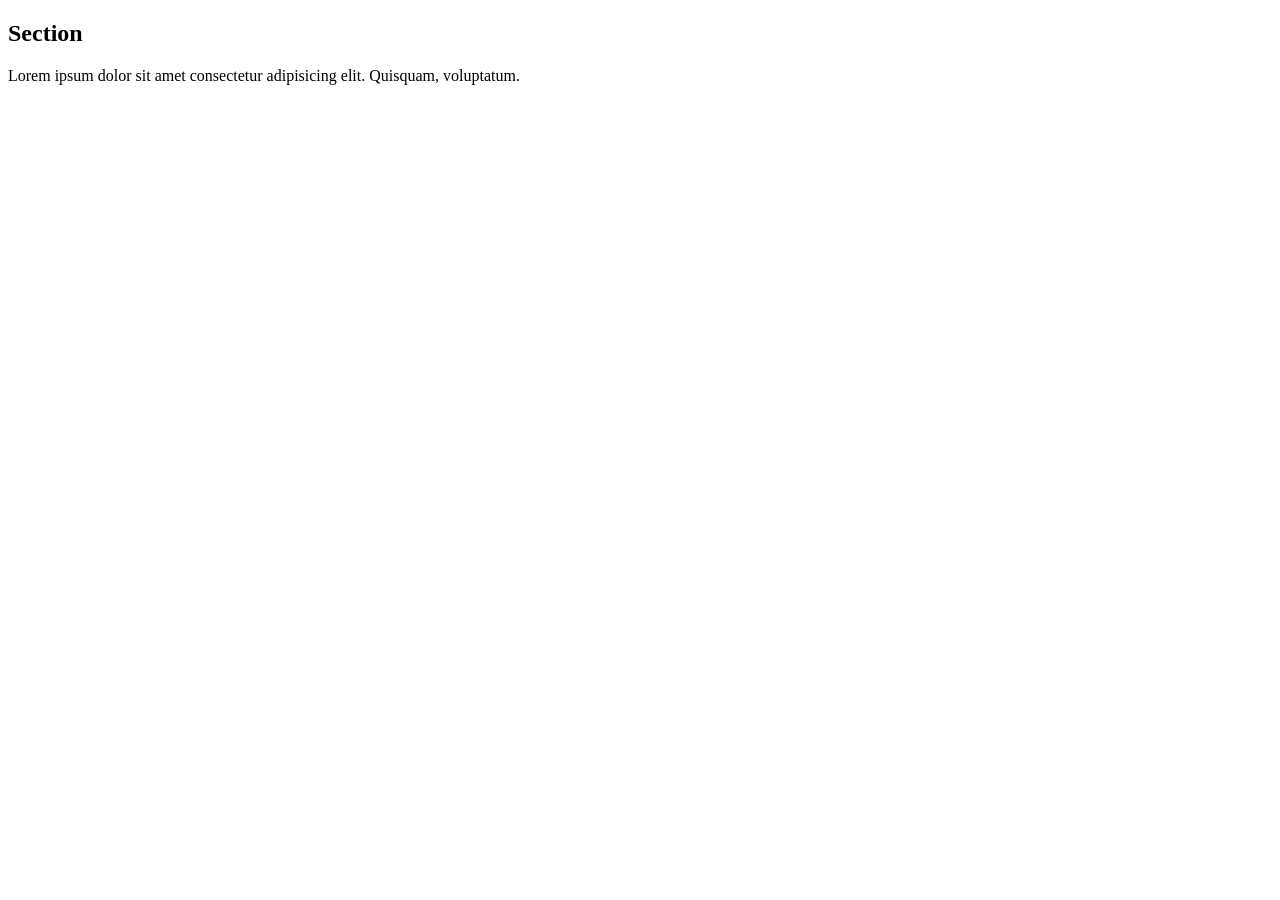
<file: testing-git.html>
<!DOCTYPE html>
<html lang="en">
<head>
    <meta charset="UTF-8">
    <meta name="viewport" content="width=device-width, initial-scale=1.0">
    <title>Document</title>
</head>
<body>
    
    <!-- section -->
    <section>
        <h1>Section</h1>
        <p>Lorem ipsum dolor sit amet consectetur adipisicing elit. Quisquam, voluptatum.</p>
    </section>  
</body>
</html>
</file>
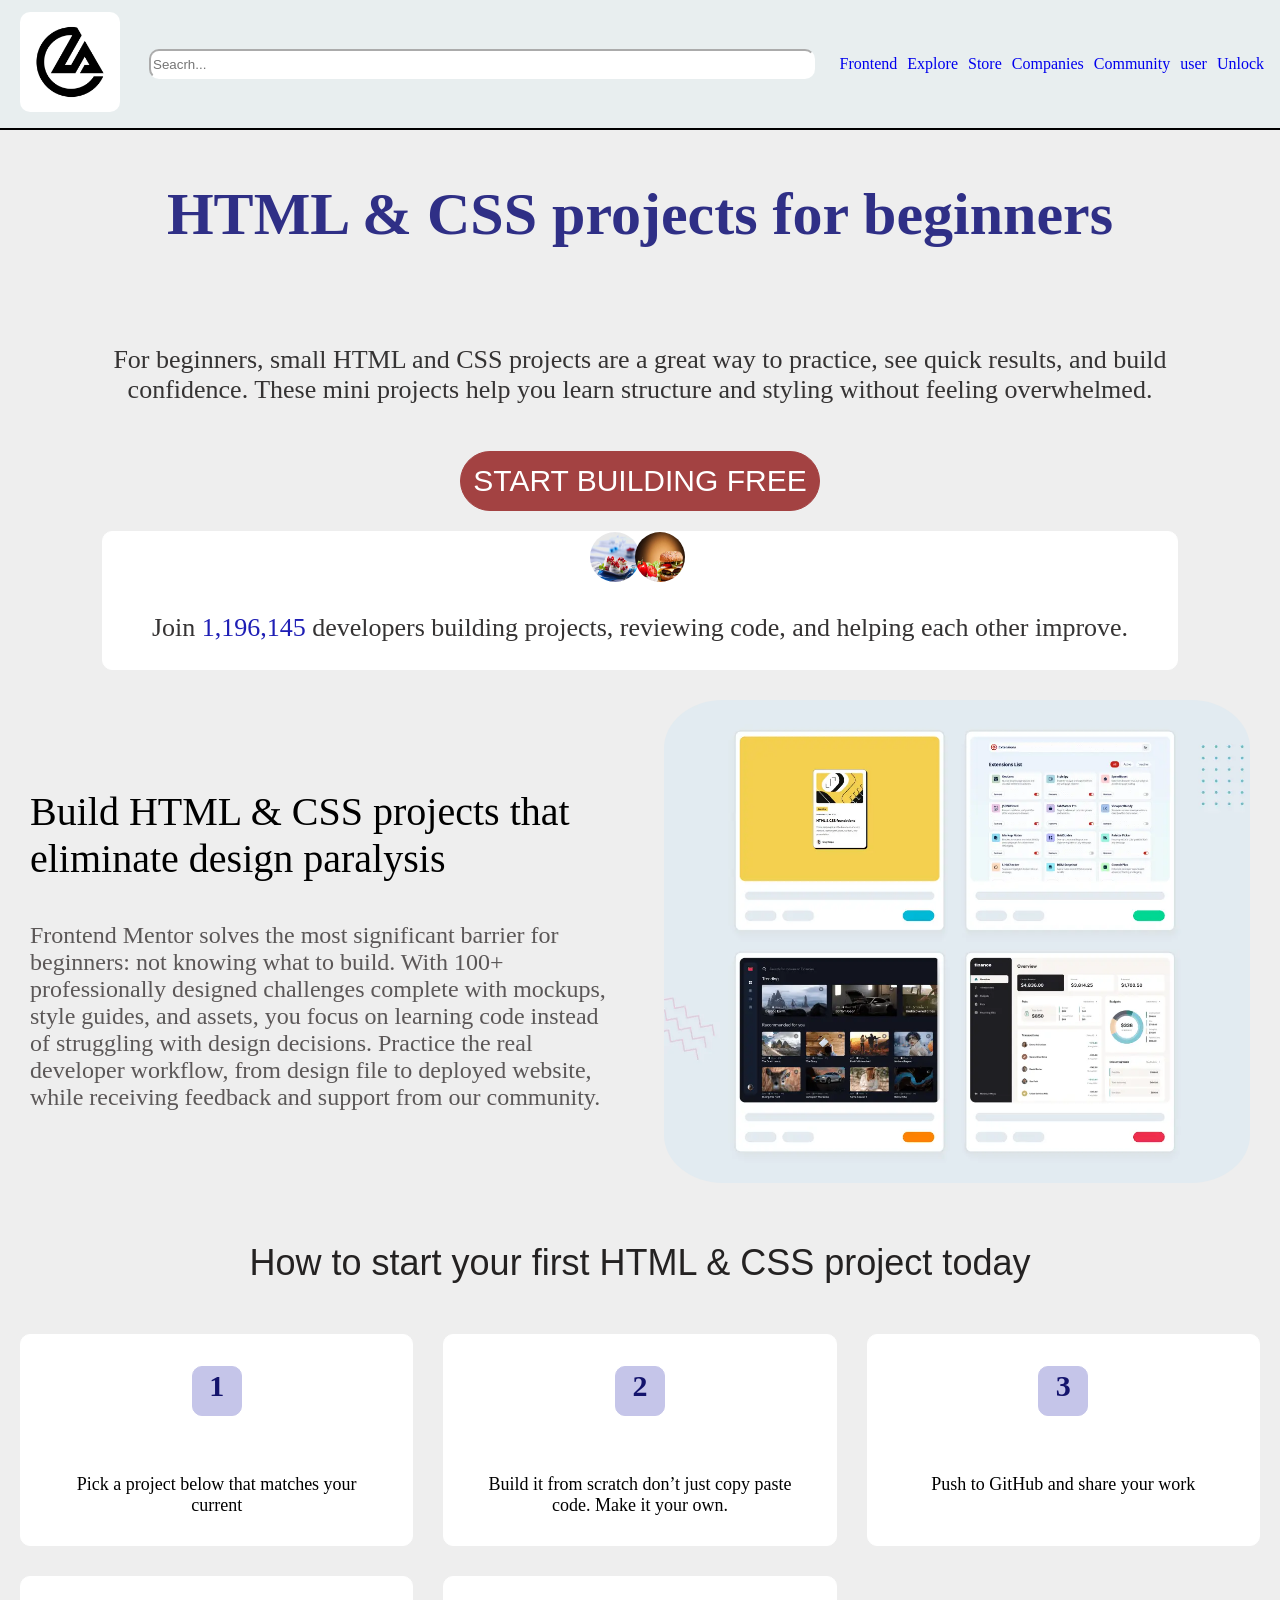
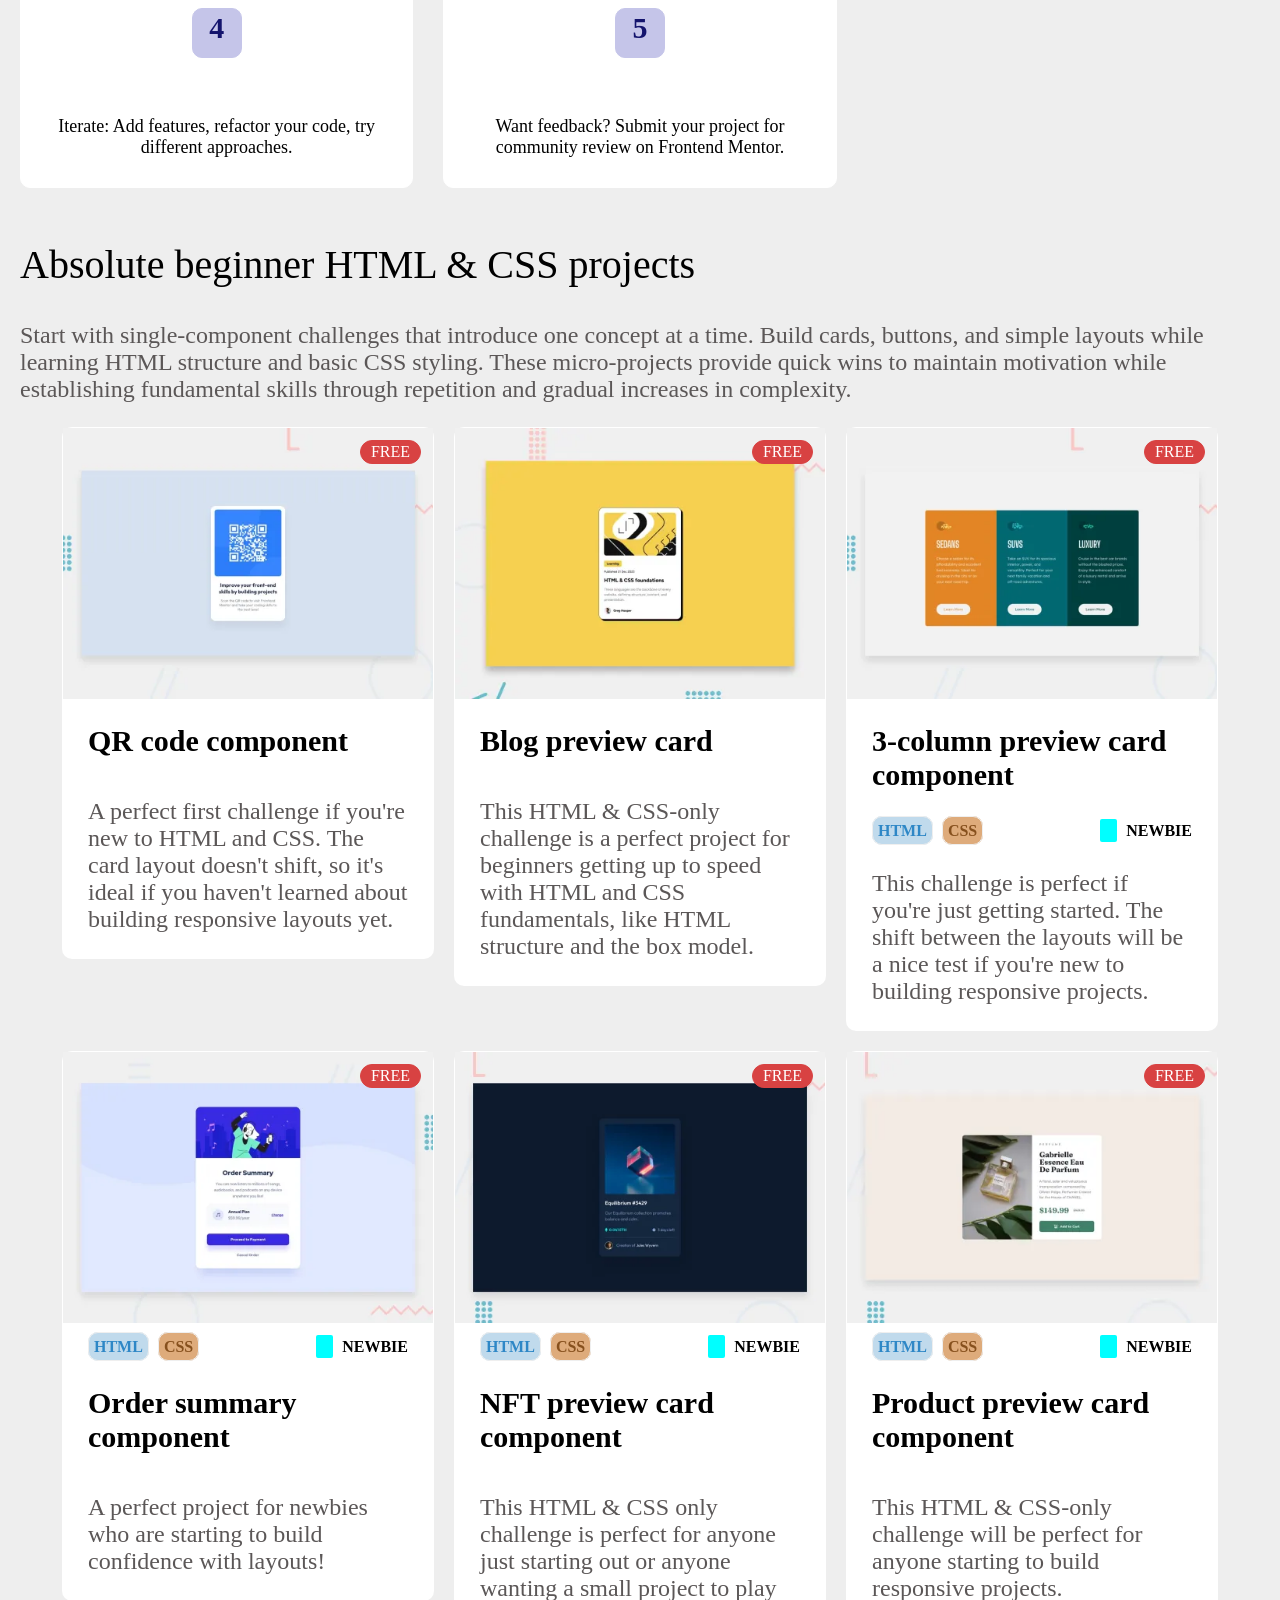
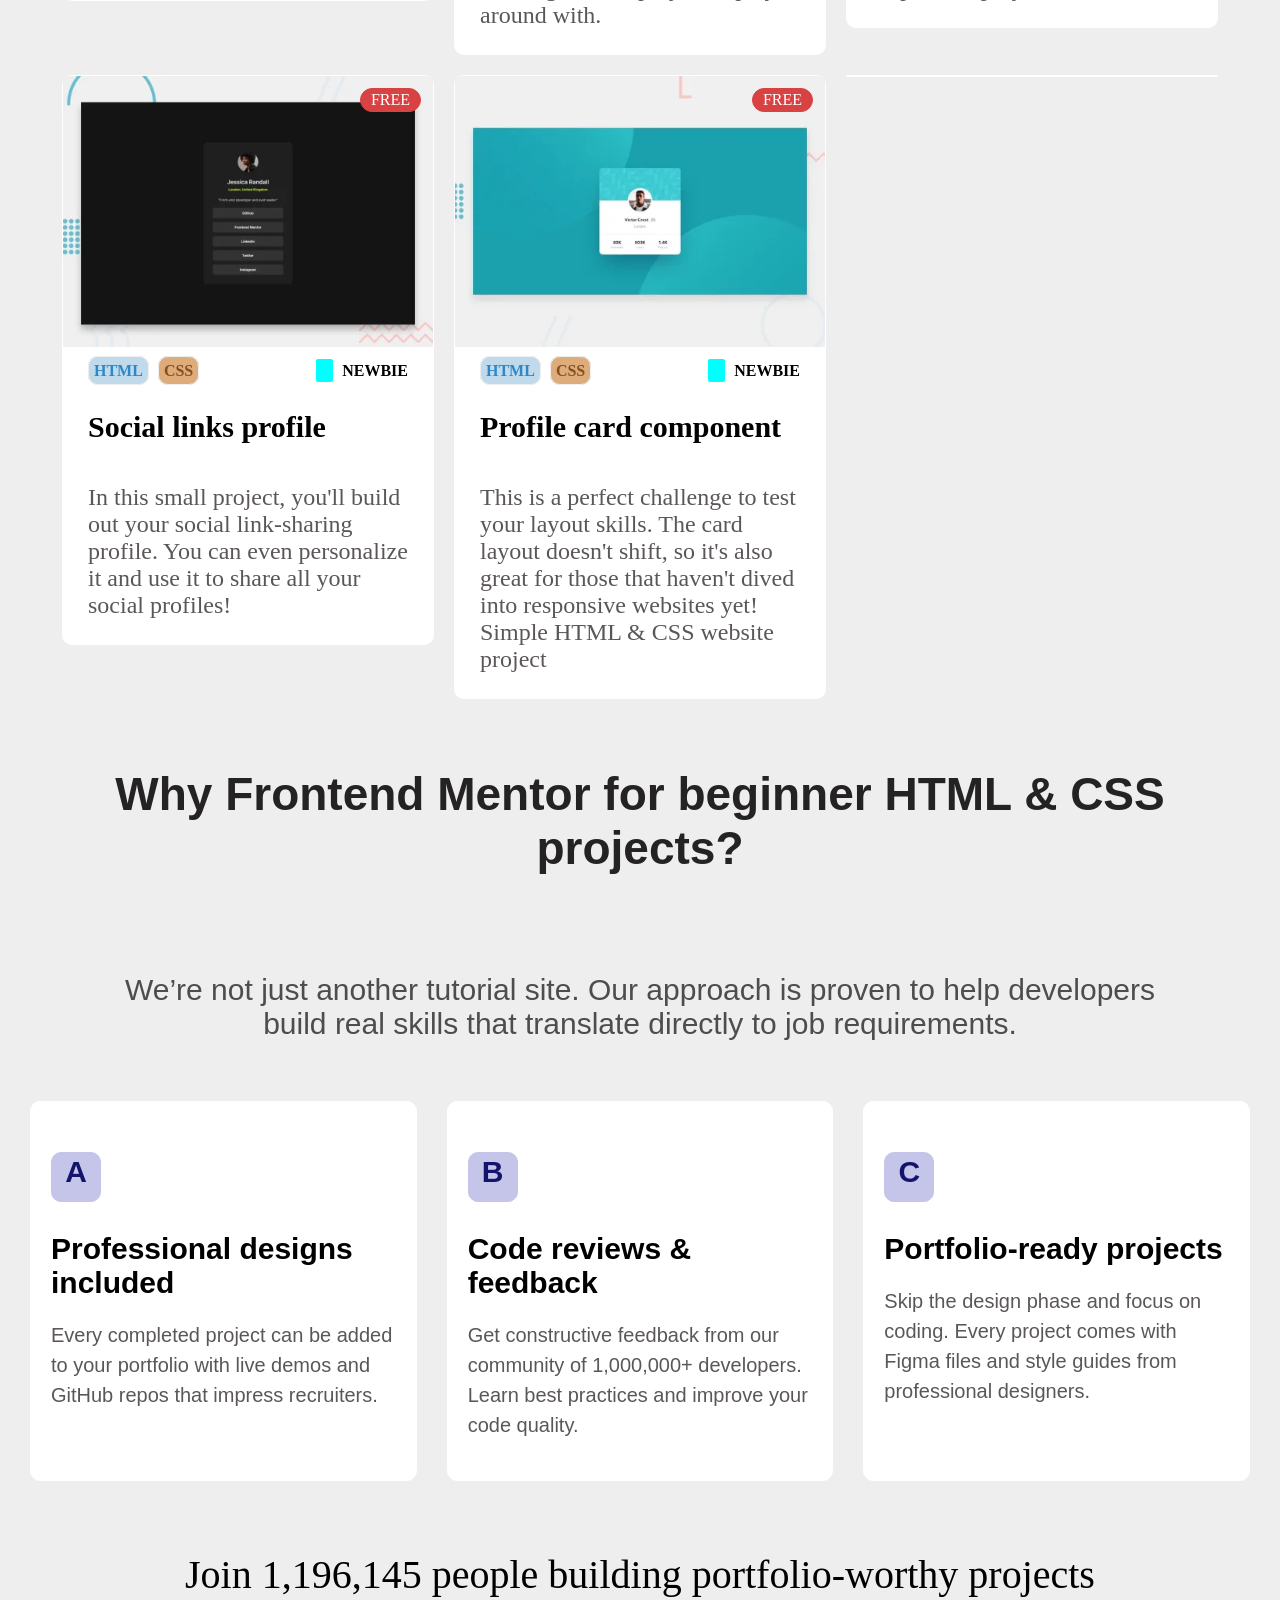
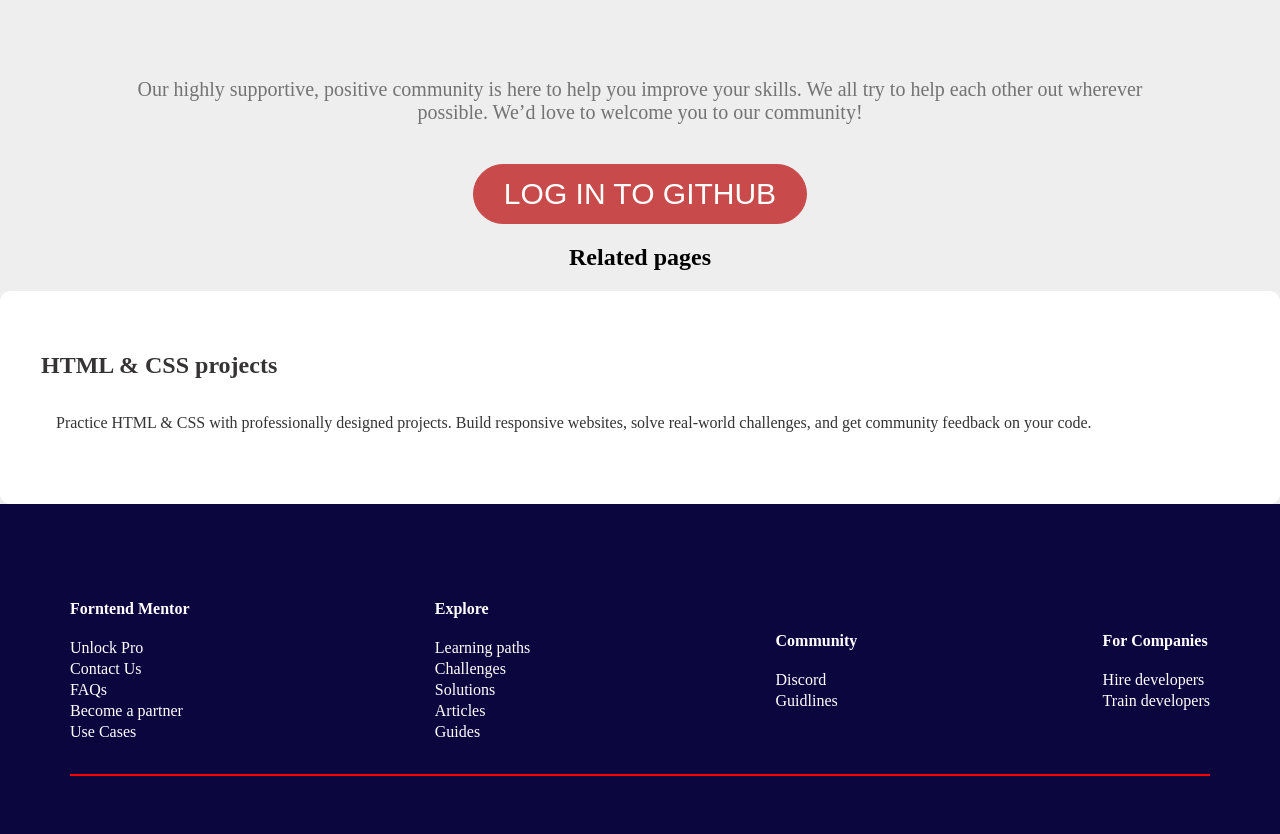
<file: html/New.html>
<!DOCTYPE html>
<html lang="en">

<head>
    <meta charset="UTF-8">
    <meta name="viewport" content="width=device-width, initial-scale=1.0">
    <title>Forntend Mentor</title>
    <link rel="stylesheet" href="../css/New.css">
    <link
    rel="stylesheet"
    href="https://cdnjs.cloudflare.com/ajax/libs/font-awesome/6.5.2/css/all.min.css">


</head>

<body>
    <header>
        <div class="logo">
            <img  src="../images/logos.jpeg" alt="logo">
        </div>
        <div id="right-hd"> <Input placeholder="Seacrh..." /></div>
        <div class="head-cont">
            <a href="frontend.html">Frontend</a>
            <a href="Explore.html">Explore</a>
            <a href="Store.html">Store</a>
            <a href="Companies.html">Companies</a>
            <a href="Community.html">Community</a>
            <a href="user.html">user</a>
            <a href="Unlock.html">Unlock</a>
        </div>
    </header>


    <main>


        <section class="action-page">
            <h1>HTML & CSS projects for beginners</h1>
            <p>For beginners, small HTML and CSS projects are a great way to practice, see quick results,
                and build confidence. These mini projects help you learn structure and styling without
                feeling overwhelmed.</p>
            <button>Start Building Free</button>
            <div class="action-under-page">
                <div class="images1">
                    <img class="img1" src="../images/food2.jpeg" alt="food">
                    <img class="img2" src="../images/foooood.jpeg" alt="foooood">

                </div>
                <div>
                    <p>Join <span style="color: rgb(30, 30, 181);">1,196,145</span> developers building projects,
                        reviewing code, and helping each other improve.</p>
                </div>
            </div>
        </section>
        <section class="all-out">
            <img src="../images/all-out.jpeg" alt="all-out">
            <div class="anyclass">
                <h3> Build HTML & CSS projects that eliminate design paralysis</h3>
                <p>Frontend Mentor solves the most significant barrier for beginners: not knowing what to build.
                    With 100+ professionally designed challenges complete with mockups, style guides, and assets, you
                    focus on learning code instead of struggling with design decisions.
                    Practice the real developer workflow, from design file to deployed website, while receiving feedback
                    and support from our community.</p>
            </div>
        </section>
        <section class="how-to-page">
            <h1>How to start your first HTML & CSS project today</h1>
            <div class="grid-layout">
                <div class="how-to">
                    <h3>1</h3>
                    <p>Pick a project below that matches your current</p>
                </div>
                <div class="how-to">
                    <h3>2</h3>
                    <p>Build it from scratch don’t just copy paste code. Make it your own.</p>
                </div>
                <div class="how-to">
                    <h3>3</h3>
                    <p>Push to GitHub and share your work</p>
                </div>
                <div class="how-to">
                    <h3>4</h3>
                    <p>Iterate: Add features, refactor your code, try different approaches.</p>
                </div>
                <div class="how-to">
                    <h3>5</h3>
                    <p>Want feedback? Submit your project for community review on Frontend Mentor.</p>
                </div>
            </div>
        </section>




        <section class="grid-fall">
            <div>
                <h2>Absolute beginner HTML & CSS projects</h2>
                <p>Start with single-component challenges that introduce one concept at a time. Build cards, buttons,
                    and simple layouts
                    while learning HTML structure and basic CSS styling.
                    These micro-projects provide quick wins to maintain motivation while
                    establishing fundamental skills through repetition and gradual increases
                    in complexity.</p>
            </div>
            <div class="inner-fall-in">
                <div class="inner-fall-div">
                    <div class="fall-in-img-sec">
                        <span class="tag"> FREE</span>
                        <img src="../images/qr-code.jpg" alt="">
                    </div>
                    <h4>QR code component</h4>
                    <p>A perfect first challenge if you're new to HTML and CSS.
                        The card layout doesn't shift, so it's ideal if you haven't learned about building responsive
                        layouts yet.</p>
                </div>
                <div class="inner-fall-div">
                    <div class="fall-in-img-sec">
                        <span class="tag"> FREE</span>
                        <img src="../images/Blog.jpg" alt="">
                    </div>
                    <h4>Blog preview card</h4>
                    <p>This HTML & CSS-only challenge is a perfect project for beginners getting up to speed with HTML
                        and CSS fundamentals, like HTML structure and the box model.</p>
                </div>
                <div class="inner-fall-div">
                    <div class="fall-in-img-sec">
                        <span class="tag"> FREE</span>
                        <img src="../images/11.jpg" alt="">
                    </div>
                    <h4>3-column preview card component</h4>
                    <div class="lang">
                        <div class="left-lang">
                            <span class="first-lang">HTML</span>
                            <span class="second-lang">CSS</span>
                        </div>
                        <div>
                            <span
                                style=" width:6px; height:4px; color: aqua; padding: 3px; background-color:aqua; border-radius: 2px; margin-right: 5px;">O</span>
                            <span class="third-lang">newbie </span>
                        </div>
                    </div>
                    <p> This challenge is perfect if you're just getting started. The shift between the layouts will be
                        a nice test if you're new to building responsive projects.</p>


                </div>
                <div class="inner-fall-div">
                    <div class="fall-in-img-sec">
                        <span class="tag"> FREE</span>
                        <img src="../images/22.jpg" alt="">
                    </div>
                    <div class="lang">
                        <div class="left-lang">
                            <span class="first-lang">HTML</span>
                            <span class="second-lang">CSS</span>
                        </div>
                        <div>
                            <span
                                style=" width:6px; height:4px; color: aqua; padding: 3px; background-color:aqua; border-radius: 2px; margin-right: 5px;">O</span>
                            <span class="third-lang">newbie </span>
                        </div>
                    </div>
                    <h4>Order summary component</h4>
                    <p>A perfect project for newbies who are starting to build confidence with layouts!</p>
                </div>
                <div class="inner-fall-div">
                    <div class="fall-in-img-sec">
                        <span class="tag"> FREE</span>
                        <img src="../images/33.jpg" alt="">
                    </div>

                    <div class="lang">
                        <div class="left-lang">
                            <span class="first-lang">HTML</span>
                            <span class="second-lang">CSS</span>
                        </div>
                        <div>
                            <span
                                style=" width:6px; height:4px; color: aqua; padding: 3px; background-color:aqua; border-radius: 2px; margin-right: 5px;">O</span>
                            <span class="third-lang">newbie </span>
                        </div>
                    </div>
                    <h4>NFT preview card component</h4>
                    <p>This HTML & CSS only challenge is perfect for anyone just starting out or anyone wanting a small
                        project to play around with.</p>
                </div>
                <div class="inner-fall-div">
                    <div class="fall-in-img-sec">
                        <span class="tag"> FREE</span>
                        <img src="../images/55.jpg" alt="">
                    </div>

                    <div class="lang">
                        <div class="left-lang">
                            <span class="first-lang">HTML</span>
                            <span class="second-lang">CSS</span>
                        </div>
                        <div>
                            <span
                                style=" width:6px; height:4px; color: aqua; padding: 3px; background-color:aqua; border-radius: 2px; margin-right: 5px;">O</span>
                            <span class="third-lang">newbie </span>
                        </div>
                    </div>
                    <h4>Product preview card component</h4>
                    <p>This HTML & CSS-only challenge will be perfect for anyone starting to build responsive projects.
                    </p>
                </div>
                <div class="inner-fall-div">
                    <div class="fall-in-img-sec">
                        <span class="tag"> FREE</span>
                        <img src="../images/66.jpg" alt="">
                    </div>

                    <div class="lang">
                        <div class="left-lang">
                            <span class="first-lang">HTML</span>
                            <span class="second-lang">CSS</span>
                        </div>
                        <div>
                            <span
                                style=" width:6px; height:4px; color: aqua; padding: 3px; background-color:aqua; border-radius: 2px; margin-right: 5px;">O</span>
                            <span class="third-lang">newbie </span>
                        </div>
                    </div>
                    <h4>Social links profile</h4>
                    <p>In this small project, you'll build out your social link-sharing profile.
                        You can even personalize it and use it to share all your social profiles!</p>
                </div>
                <div class="inner-fall-div">
                    <div class="fall-in-img-sec">
                        <span class="tag"> FREE</span>
                        <img src="../images/77.jpg" alt="">
                    </div>

                    <div class="lang">
                        <div class="left-lang">
                            <span class="first-lang">HTML</span>
                            <span class="second-lang">CSS</span>
                        </div>
                        <div>
                            <span
                                style=" width:6px; height:4px; color: aqua; padding: 3px; background-color:aqua; border-radius: 2px; margin-right: 5px;">O</span>
                            <span class="third-lang">newbie </span>
                        </div>
                    </div>
                    <h4>Profile card component</h4>
                    <p>This is a perfect challenge to test your layout skills.
                        The card layout doesn't shift, so it's also great for those that haven't dived into responsive
                        websites yet!
                        Simple HTML & CSS website project</p>
                </div>
                <div  class="inner-fall-div"></div>
            </div>

        </section>
                <!-- <section>
                  <h1  Why Frontend Mentor for beginner HTML & CSS projects?</h1>
                  <p>
                    We’re not just another tutorial site. Our approach is proven to help developers build real skills that translate directly to job requirements.
                  </p>
                  div
                </section> -->



        <section class="phone-page">
            <div class="phone-top">
                <h1>Why Frontend Mentor for beginner HTML & CSS projects?</h1>
                <p>We’re not just another tutorial site.
                    Our approach is proven to help developers build real skills that translate directly to job
                    requirements.</p>
            </div>

            <div class="grid-lay">
                <div class="all-text">
                    <h3>A</h3>
                    <span>Professional designs included</span>
                    <p>Every completed project can be added to your portfolio with live demos and GitHub repos that
                        impress recruiters.</p>
                </div>
                <div class="all-text">
                    <h3>B</h3>
                    <span>Code reviews & feedback</span>
                    <p>Get constructive feedback from our community of 1,000,000+ developers.
                        Learn best practices and improve your code quality.</p>
                </div>
                <div class="all-text">
                    <h3>C</h3>
                    <span>Portfolio-ready projects</span>
                    <p>Skip the design phase and focus on coding.
                        Every project comes with Figma files and style guides from professional designers.</p>
                </div>



            </div>
            </div>
        </section>

        <section class="subomi-page">
            <h3>Join 1,196,145 people building portfolio-worthy projects</h3>
            <p>Our highly supportive, positive community is here to help you improve your skills.
                We all try to help each other out wherever possible.
                We’d love to welcome you to our community!</p>
            <button>Log in to GitHub</button>
        </section>

        <section class="grid-off">
            <h1>Related pages</h1>
            <div class="test-on">
                <h2>HTML & CSS projects</h2>
                <p>Practice HTML & CSS with professionally designed projects.
                    Build responsive websites, solve real-world challenges,
                    and get community feedback on your code.</p>

            </div>
        </section>

        

        <section></section>
        <section></section>
        <section></section>
    </main>

    <footer>
        <div class="footer-column">
            <div class="ft-ct-wrap">
                <h4>Forntend Mentor</h4>
                <div>
                    <a href="#"> Unlock Pro</a>
                    <a href="#">Contact Us </a>
                    <a href="#">FAQs</a>
                    <a href="#">Become a partner</a>
                    <a href="#">Use Cases</a>
                </div>
            </div>
            <div class="ft-ct-wrap">
                <h4>Explore</h4>
                <div>
                    <a href="#">Learning paths</a>
                    <a href="#">Challenges</a>
                    <a href="#">Solutions</a>
                    <a href="#">Articles</a>
                    <a href="#">Guides</a>
                </div>
            </div>
            <div class="ft-ct-wrap">
                <h4>Community</h4>
                <div>
                    <a href="#">Discord</a>
                    <a href="#">Guidlines</a>
                </div>
            </div>
            <div class="ft-ct-wrap">
                <h4>For Companies</h4>
                <div>
                    <a href="#">Hire developers</a>
                    <a href="#">Train developers</a>
                </div>
            </div>
        </div>
        <hr color="red" width="100%">
    </footer>
</body>

</html>
</file>
<file: css/New.css>
:root{
    --primary:#fff;
    --secondary: #648d11;
}

header{
    display: flex;
    flex-direction: row;
    align-items: center;
    background-color: rgba(214, 236, 240, 0.283);
    justify-content: space-between;
    height: auto;
    width: 100%;
    gap: 25px;
    border-bottom: 2px solid;
    margin: auto;
}
body{
    background-color: #eee ;
}
.logo img{
    width: 100px;
    height: 100px;
    border-radius: 10px;
    margin: 10px 20px;
}
.head-cont{
    display: flex;
    flex-direction: row;
    gap: 10px;
    justify-content: space-between;

}
.head-cont a{
    text-decoration: none;
}
input{
    width: 700px;
    height: 30px;
    border-radius: 10px;
    border-color: white
}
footer{
    /* height: auto; */
    background-color: rgb(12, 6, 62);
    flex-direction: column;
    display: flex;
    padding: 50px 70px;
    color: white;
    /* margin: auto; */

}
.footer-column{
    /* height: auto; */
    /* width: auto; */
    align-items: center;
    flex-direction: row;
    justify-content: space-between;
    display: flex;
    margin: 25px 0px;
}
.ft-ct-wrap div{
    display: flex;
    flex-direction: column;
    gap: 3px;
}

.ft-ct-wrap a{
    text-decoration: none;
    color: rgb(255, 255, 255);


}
.ft-ct-wrap a:hover{
    color:rgb(91, 85, 85)
}
.how-to-page {
    display: flex;
    flex-direction: column;
    gap: 20px;
    justify-content: center;
    align-items: center;
    text-align: center;
    height: auto;
}

.how-to-page h1{
    font-family: sans-serif;
    font-weight: lighter;
    font-size: 36px;
    color: rgb(36, 34, 34);
    text-align: center;
    
}
.grid-layout{
 height: auto;
 width: auto;
 /* margin-top: 30px; */
 display: grid;
 grid-template-columns: repeat(3, 1fr);
 gap: 30px;
     margin: 0px 20px;

}
.grid-layout div{
    height: auto;
    width: auto;
    background-color: var();
    padding: 1px;
    border: 1px solid var(--primary);
    color: #353333;
    border-radius: 10px;
}
.action-page{
    display: flex;
    flex-direction: column;
    /* justify-content: center; */
    align-items: center;
    align-content: center;
    /* width: 150px; */
    padding: 0px 250px ;
    gap: 20px;
}
.action-page h1{
    color: #2f2f86;
    font-size: 60px;
    font-weight: bolder;
    align-items: center;
    text-align: center ;
}
.how-to{
    display: flex;
    flex-direction: column;
    align-items: center;
    border-radius: 10px;
    background-color: #fff;

}
.how-to h3, .all-text h3{
    background-color: #c5c5e9;
    height: 50px;
    width: 50px;
    font-size: 30px;
    font-weight: bolder;
    color:#14146d;
    border: 1px solid #c5c5e9;
    border-radius: 10px;
    text-align: center;
    justify-items: center;
    padding-top: 2px;
}

.how-to p{
    font-family: 'Times New Roman', Times, serif;
    text-align: center;
    color: #000;
    padding: 10px 30px ;
    font-size: large;
    
}


.action-page p{
    font-size: 26px;
    color: #353333;
    text-align: center;
}

.action-page button{
    background-color: #a34242;
    font-size: 30px;
    border: 1px solid #a34242;
    padding: 12px;
    border-radius:30px ;
    color: white;
    text-transform: uppercase;
}
.action-page button:hover{
    background-color:#d84242 ;
}
.action-under-page{
    background: #fff;
    border-radius: 10px;
    border: 1px solid #fff;
    display: flex;
    flex-direction: row;
    gap: 5px;
    padding: 0px 30px;

}

.action-under-page img{
    width: 50px;
    height: 50px;
    border-radius: 50px;
}

.images1{
 display: flex;
 align-items: center;
 align-content: center;
}
.img2{
  position: relative;
  left:-5px;

}

 .subomi-page button{
    background-color: #c94a4a;
    font-size: 30px;
    border: 1px solid #c94a4a;
    padding: 12px 30px;
    border-radius:30px ;
    color: white;
    text-transform: uppercase;

 }
.subomi-page button:hover{
    background-color: #d84242;
}
.subomi-page p{
     font-size: 20px;
    color: #737373;
    text-align: center;
    /* break-inside: avoid-column; */
}
.subomi-page h3{
    color: #000;
    font-size: 40px;
    font-weight: 450;
    align-items: center;
    text-align: center ;
}
.subomi-page{
    display: flex;
    flex-direction: column;
    align-items: center;
    align-content: center;
    padding: 0px 250px ;
    gap: 20px;
    /* margin: bottom 100px;  */
}
.phone-page span{
    font-size: larger bolder;
    text-align: left;
}
.phone-top{
    display: flex;
    flex-direction: column;
    align-items: center;
    align-content: center;
    padding: 0px 250px ;
    gap: 20px;
    text-align: center;

}
.phone-top h1{
    font-family: sans-serif;
    font-weight: bolder;
    font-size: 46px;
    align-items: center;
    text-align: center;
    padding: 10px 0px;
}
.phone-top p{
    font-family: sans-serif;
    font-size: 30px;
    color: rgb(79, 76, 76);
    text-align: center;
}
.phone-page{
    font-family: sans-serif;
    font-size: 20px;
    color: rgb(36, 34, 34);
    text-align: center;
}
.all-text{
    text-align: left;
    
}
.all-text span{
    font-size: bolder;
}

.grid-lay{
 height: auto;
 width: auto;
 display: grid;
 grid-template-columns: repeat(3, 1fr);
 gap: 30px;
 margin: 10px 20px;
 padding: 20px 10px;

}
.grid-lay span{
    font-size: 30px;
    color: #000;
    text-align: left;
    font-weight: bold;
}
.grid-lay p{
    font-size: 20px;
    color: #5b5757;
    text-align: left;
    font-weight: normal;
    line-height: 1.5;
}
.grid-lay div{
    height: auto;
    width: auto;
    background-color: var(--primary);
    padding: 1px;
    border: 1px solid var(--primary);
    color: #353333;
    border-radius: 10px;
    padding: 20px;
}
.grid-off div{
   height: auto;
    width: auto;
    background-color: var(--primary);
    padding: 1px;
    border: 1px solid var(--primary);
    color: #353333;
    border-radius: 10px;
    padding: 40px;
    justify-content: center;
    align-self: center;
    box-sizing: content-box;
}
.grid-off h1{
    text-align: center;
    font-size: bolder;
}
.test-on p{
    padding: 15px;
    border-radius: 25px;
    font-weight: lighter;

}
.all-out{

    display: flex;
    flex-direction: row-reverse;
    /* flex-wrap: ; */
   justify-content: space-between;
    gap: 50px; 
    margin: 30px ;



}
.all-out img{
   width: 48%;
   height: auto;
 border-radius: 10%;
 /* align-items: flex-start;  */

}

.all-out h3, .grid-fall h2{
    font-size: 40px;
    color: #000;
    text-align: left;
    font-weight: normal;
}

.all-out p, .grid-fall p, .inner-fall-div p{
    font-size: 24px;
    font-weight: normal;
    color: #5b5757;   
    text-align: left;
}      


.grid-fall{
    height: auto;
    padding: 1px;
    color: #000;
    border-radius: 10px;
    padding: 20px;
    /* flex-direction: row; */
    border-color: #a34242;
}
.inner-fall-in{
    display: flex;
    flex-direction: row;
    flex-wrap: wrap;
    justify-content: center;
    gap: 20px;
    align-items:flex-start;
}
.inner-fall-in .inner-fall-div{
    background-color: white;
    border-radius: 10px;
    border: 1px solid transparent;
    width: 30%;
    height: auto;
}



.inner-fall-div h4{
    font-size: 30px;
    text-align: left;
    padding: 15px;
    margin: 10px;

}
.inner-fall-div p{
  margin: 10px;
  padding: 15px;

}
.fall-in-img-sec {
    display: inline;
    position: relative;



}
.fall-in-img-sec img{
 max-width: 100%;
 object-fit: cover;
 transition: transform 0.3s ease-in-out; 
}
.fall-in-img-sec img:hover{
 /* max-width: 100%; */
 transform: scale(1.02);
}
.tag{
    position: relative;
    background-color: #d84242;
    padding: 2px 10px;
    border-radius: 20px;
    border: 1px solid #d84242;
    color: white ;
    left: 75%;
    top:12px;
    z-index: 99;
}
.outer-fall-in{
     display: flex;
    flex-direction: row;
    flex-wrap: wrap;
    justify-content: center;
    gap: 20px;
    align-items:flex-start; 
}
.outer-fall-in .outer-fall-div{
    background-color: white;
    border-radius: 10px;
    border: 1px solid transparent;
    width: 30%;
    height: auto;
}
.outer-fall-div h4{
    font-size: 30px;
    text-align: left;
    padding: 15px;
    margin: 10px;

}
.fall-out-img-sec {
    display: inline;
    position: relative;
}
.fall-out-img-sec img{
 max-width: 100%;
 object-fit: cover;
 transition: transform 0.3s ease-in-out;
}
.lang{
    /* position: relative; */
    /* bottom: 200px; */
    display: flex;
    justify-content: space-between;
    align-items: center;
    margin: 15px 25px;

}


.left-lang span:first-child{
    background-color: #c0daec;
    color: #2e87c6;
    font-weight: bolder;
    border: 1px solid #efefef;
    padding: 5px;
    border-radius: 10px;
    margin-right: 5px;
    
    
}
.left-lang span:nth-child(2){
    background-color: #deab7b;
    color: #86501d;
    font-weight: bolder;
    border: 1px solid #efefef;
    padding: 5px;
    border-radius: 10px;

}
.third-lang{
     background-color: white;
    color: black;
    font-weight: bolder;
    text-transform: uppercase;
}




.all-in{
    color: #d84242;
}
.all-in{
    flex-direction: row;
}

*,
*::before,
*::after {
    box-sizing: border-box;
}

body {
    margin: 0;
}

img {
    max-width: 100%;
}

header {
    flex-wrap: wrap;
    padding: 8px 16px;
}

.logo img {
    margin: 4px;
}

#right-hd {
    flex: 1 1 220px;
    min-width: 0;
}

input {
    width: 100%;
    max-width: 700px;
}

.head-cont {
    flex-wrap: wrap;
}

.action-page {
    padding: 0 8vw;
}

.action-page h1 {
    font-size: 60px;
}

.action-under-page {
    align-items: center;
    flex-wrap: wrap;
    justify-content: center;
    max-width: 100%;
}

.all-out {
    align-items: center;
}

.inner-fall-in .inner-fall-div {
    min-width: 0;
}

.fall-in-img-sec {
    display: block;
}

.fall-in-img-sec img {
    display: block;
    width: 100%;
}

.tag {
    position: absolute;
    left: auto;
    right: 12px;
}

.subomi-page,
.phone-top {
    padding-left: 8vw;
    padding-right: 8vw;
}

.footer-column {
    flex-wrap: wrap;
    gap: 24px;
}

@media (max-width: 900px) {
    .grid-layout,
    .grid-lay {
        grid-template-columns: repeat(2, minmax(0, 1fr));
    }

    .inner-fall-in .inner-fall-div,
    .outer-fall-in .outer-fall-div {
        width: calc(50% - 10px);
    }

    .all-out {
        gap: 28px;
    }

    .all-out h3,
    .grid-fall h2 {
        font-size: 34px;
    }

    .all-out p,
    .grid-fall p,
    .inner-fall-div p {
        font-size: 19px;
    }
}

@media (max-width: 600px) {
    header {
        gap: 10px;
    }

    .logo img {
        width: 64px;
        height: 64px;
    }

    #right-hd {
        flex-basis: calc(100% - 90px);
    }

    .head-cont {
        width: 100%;
        justify-content: flex-start;
        gap: 8px 14px;
    }

    .action-page {
        padding: 0 18px;
        gap: 14px;
    }

    .action-page h1 {
        font-size: 36px;
    }

    .action-page p {
        font-size: 18px;
    }

    .action-page button,
    .subomi-page button {
        font-size: 18px;
        padding: 12px 18px;
    }

    .action-under-page {
        padding: 8px 14px;
    }

    .all-out {
        flex-direction: column;
        margin: 24px 18px;
        gap: 16px;
    }

    .all-out img {
        width: 100%;
    }

    .all-out h3,
    .grid-fall h2 {
        font-size: 28px;
    }

    .all-out p,
    .grid-fall p,
    .inner-fall-div p {
        font-size: 17px;
    }

    .grid-layout,
    .grid-lay {
        grid-template-columns: minmax(0, 1fr);
        gap: 16px;
        margin: 0 12px;
        padding: 12px 4px;
    }

    .how-to-page h1,
    .phone-top h1 {
        font-size: 28px;
    }

    .inner-fall-in .inner-fall-div,
    .outer-fall-in .outer-fall-div {
        width: 100%;
    }

    .grid-fall {
        padding: 16px;
    }

    .subomi-page,
    .phone-top {
        padding: 0 18px;
    }

    .subomi-page h3 {
        font-size: 28px;
    }

    .subomi-page p {
        font-size: 17px;
    }

    footer {
        padding: 32px 20px;
    }

    .footer-column {
        align-items: flex-start;
        justify-content: flex-start;
        gap: 20px 32px;
    }
}
</file>
